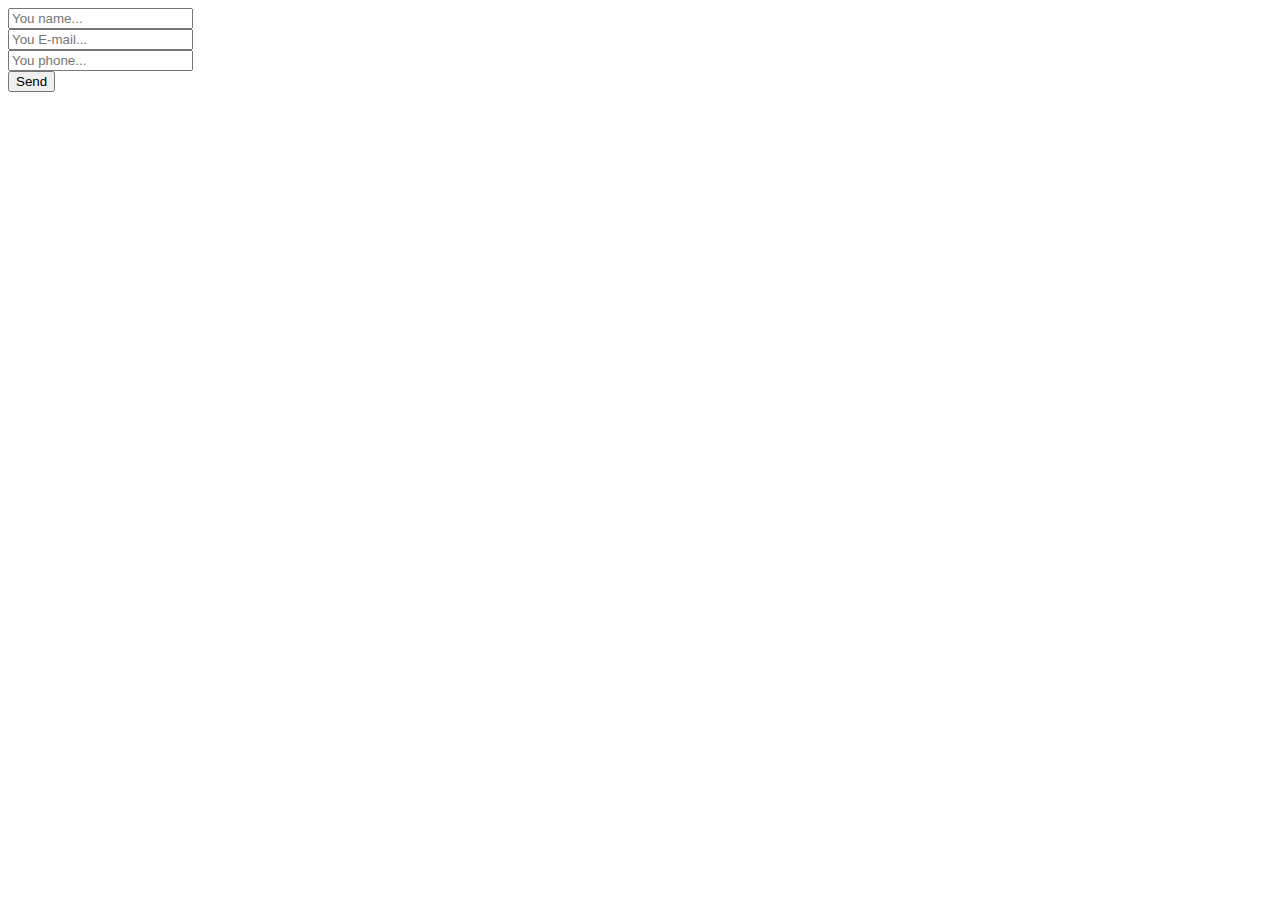
<file: uniMail-master/script/index.html>
<!DOCTYPE html>
<html lang="en">
<head>
	<meta charset="UTF-8">
	<title>uniMail</title>
</head>
<body>

	<form>

		<!-- Hidden Required Fields -->
		<input type="hidden" name="project_name" value="Site Name">
		<input type="hidden" name="admin_email" value="admin@mail.com">
		<input type="hidden" name="form_subject" value="Form Subject">
		<!-- END Hidden Required Fields -->

		<input type="text" name="Name" placeholder="You name..." required><br>
		<input type="text" name="E-mail" placeholder="You E-mail..." required><br>
		<input type="text" name="Phone" placeholder="You phone..."><br>
		<button>Send</button>

	</form>
	
	<script src="https://code.jquery.com/jquery-1.11.3.min.js"></script>
	<script src="script.js"></script>

</body>
</html>
</file>
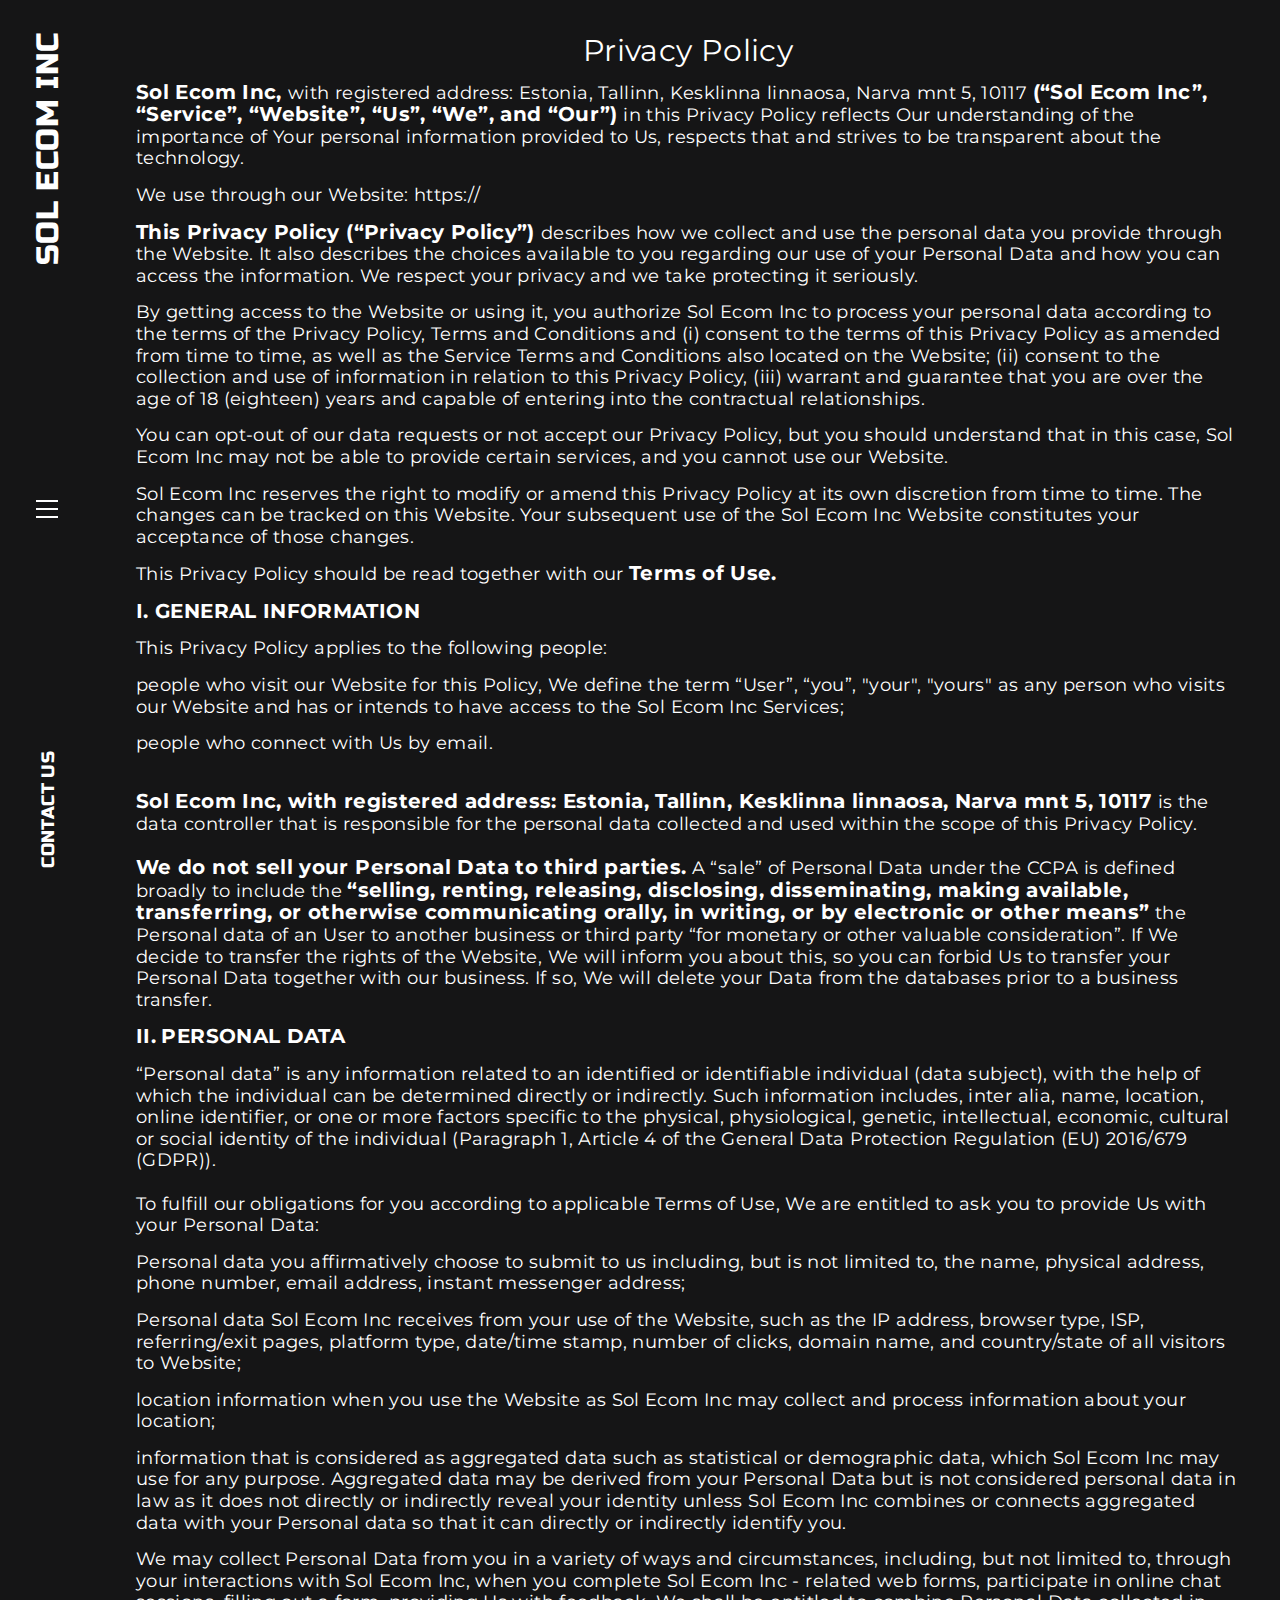
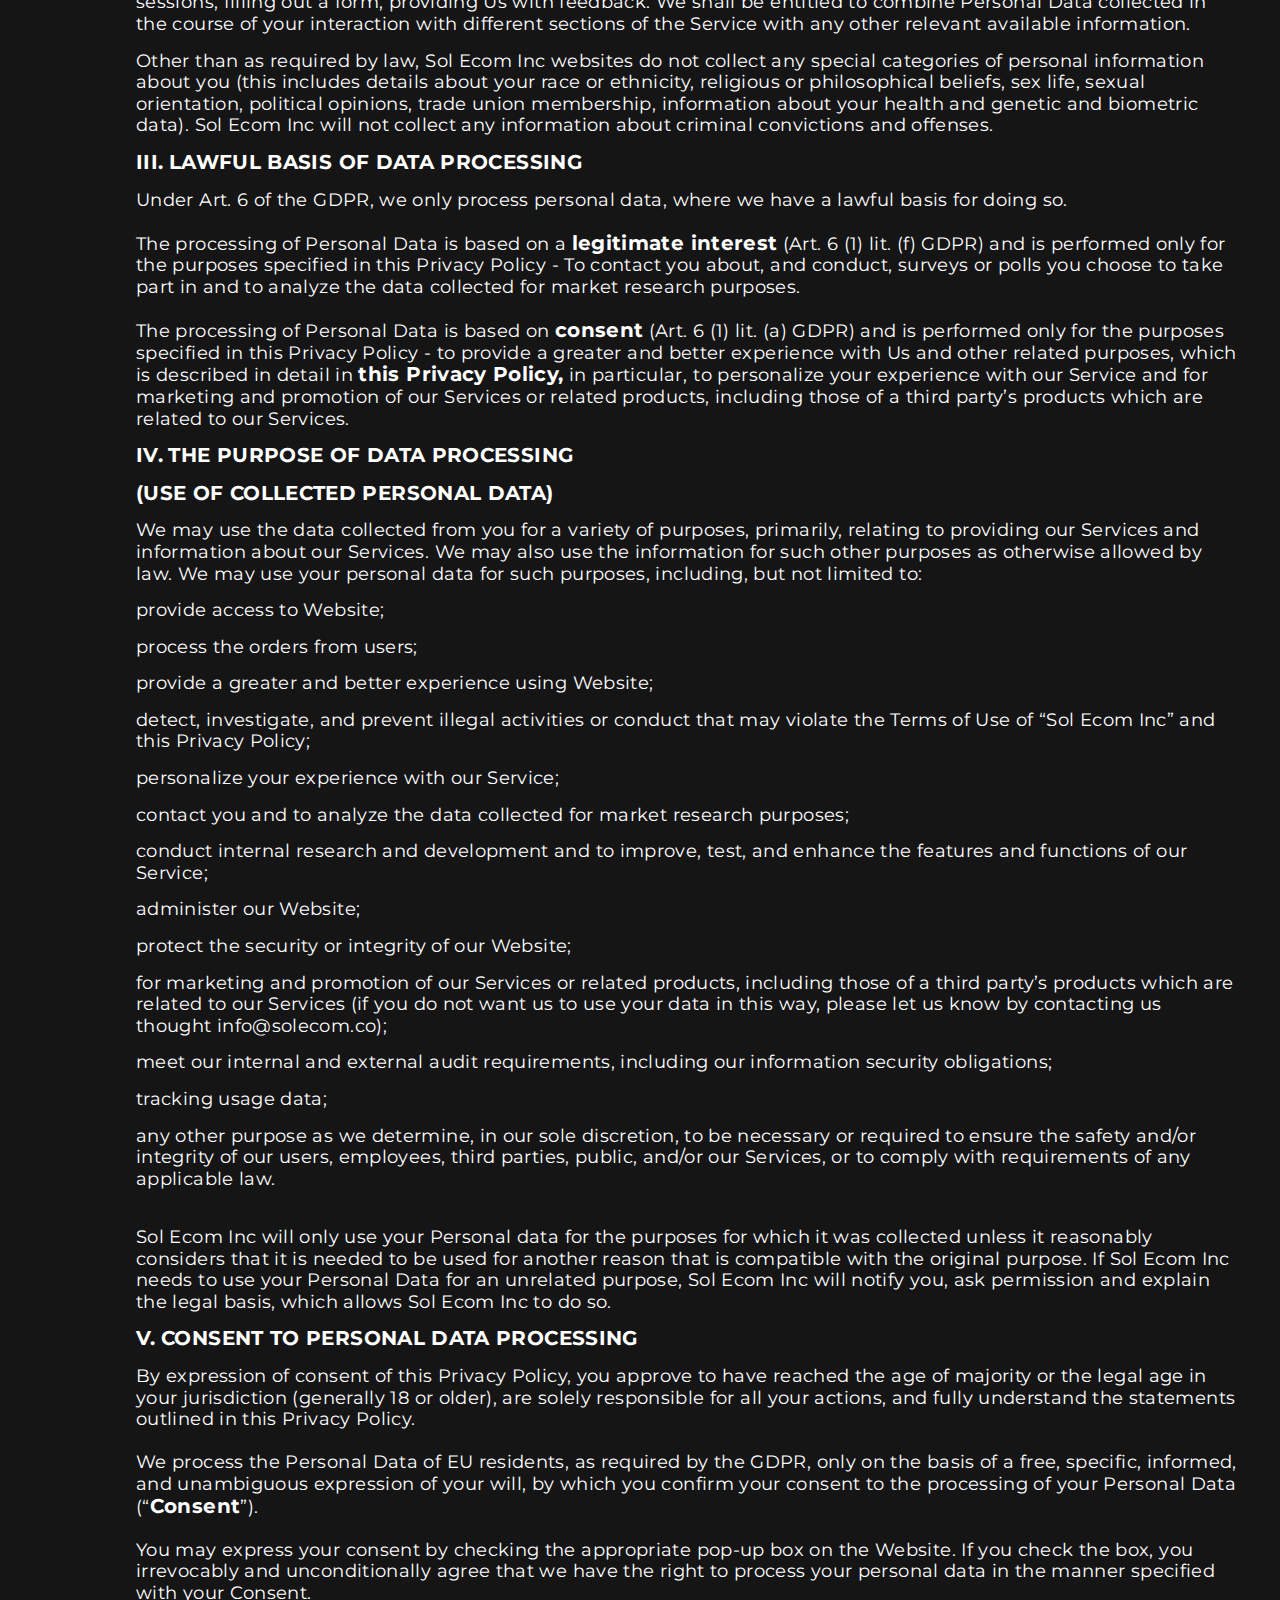
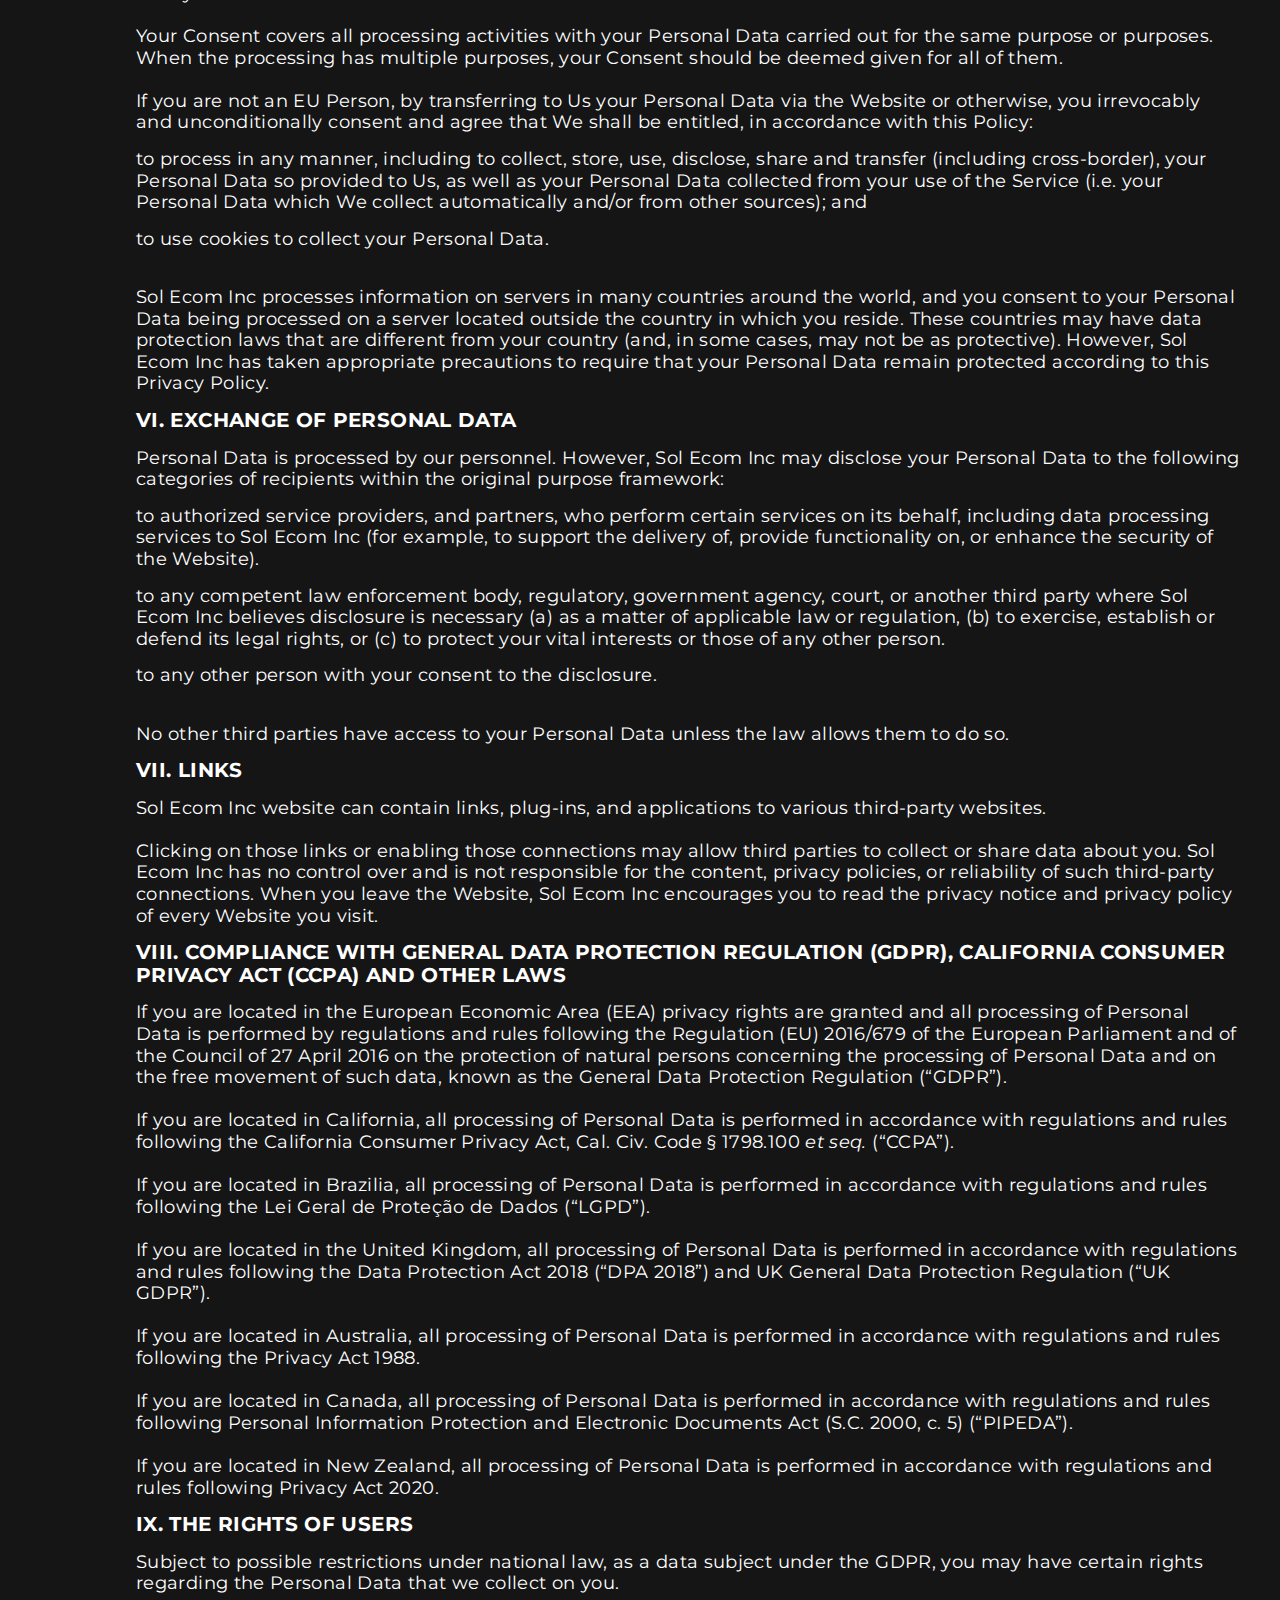
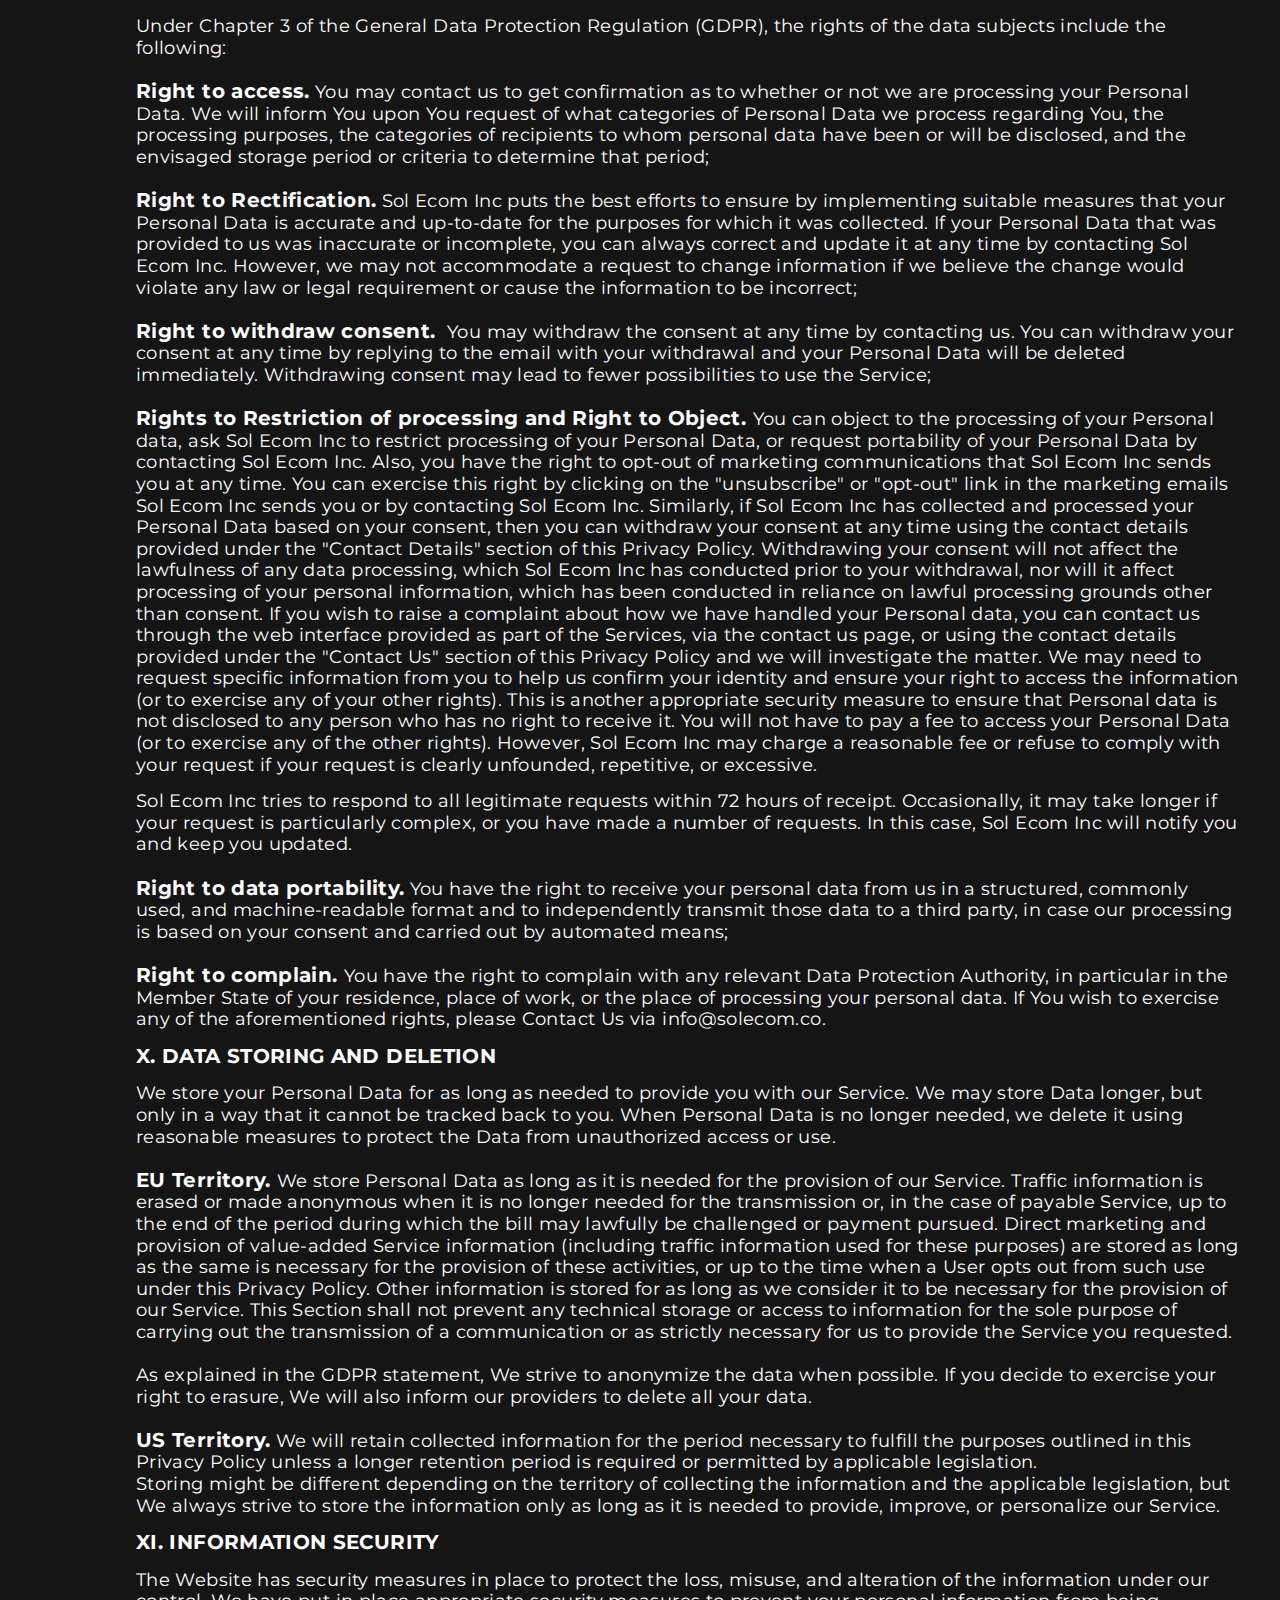
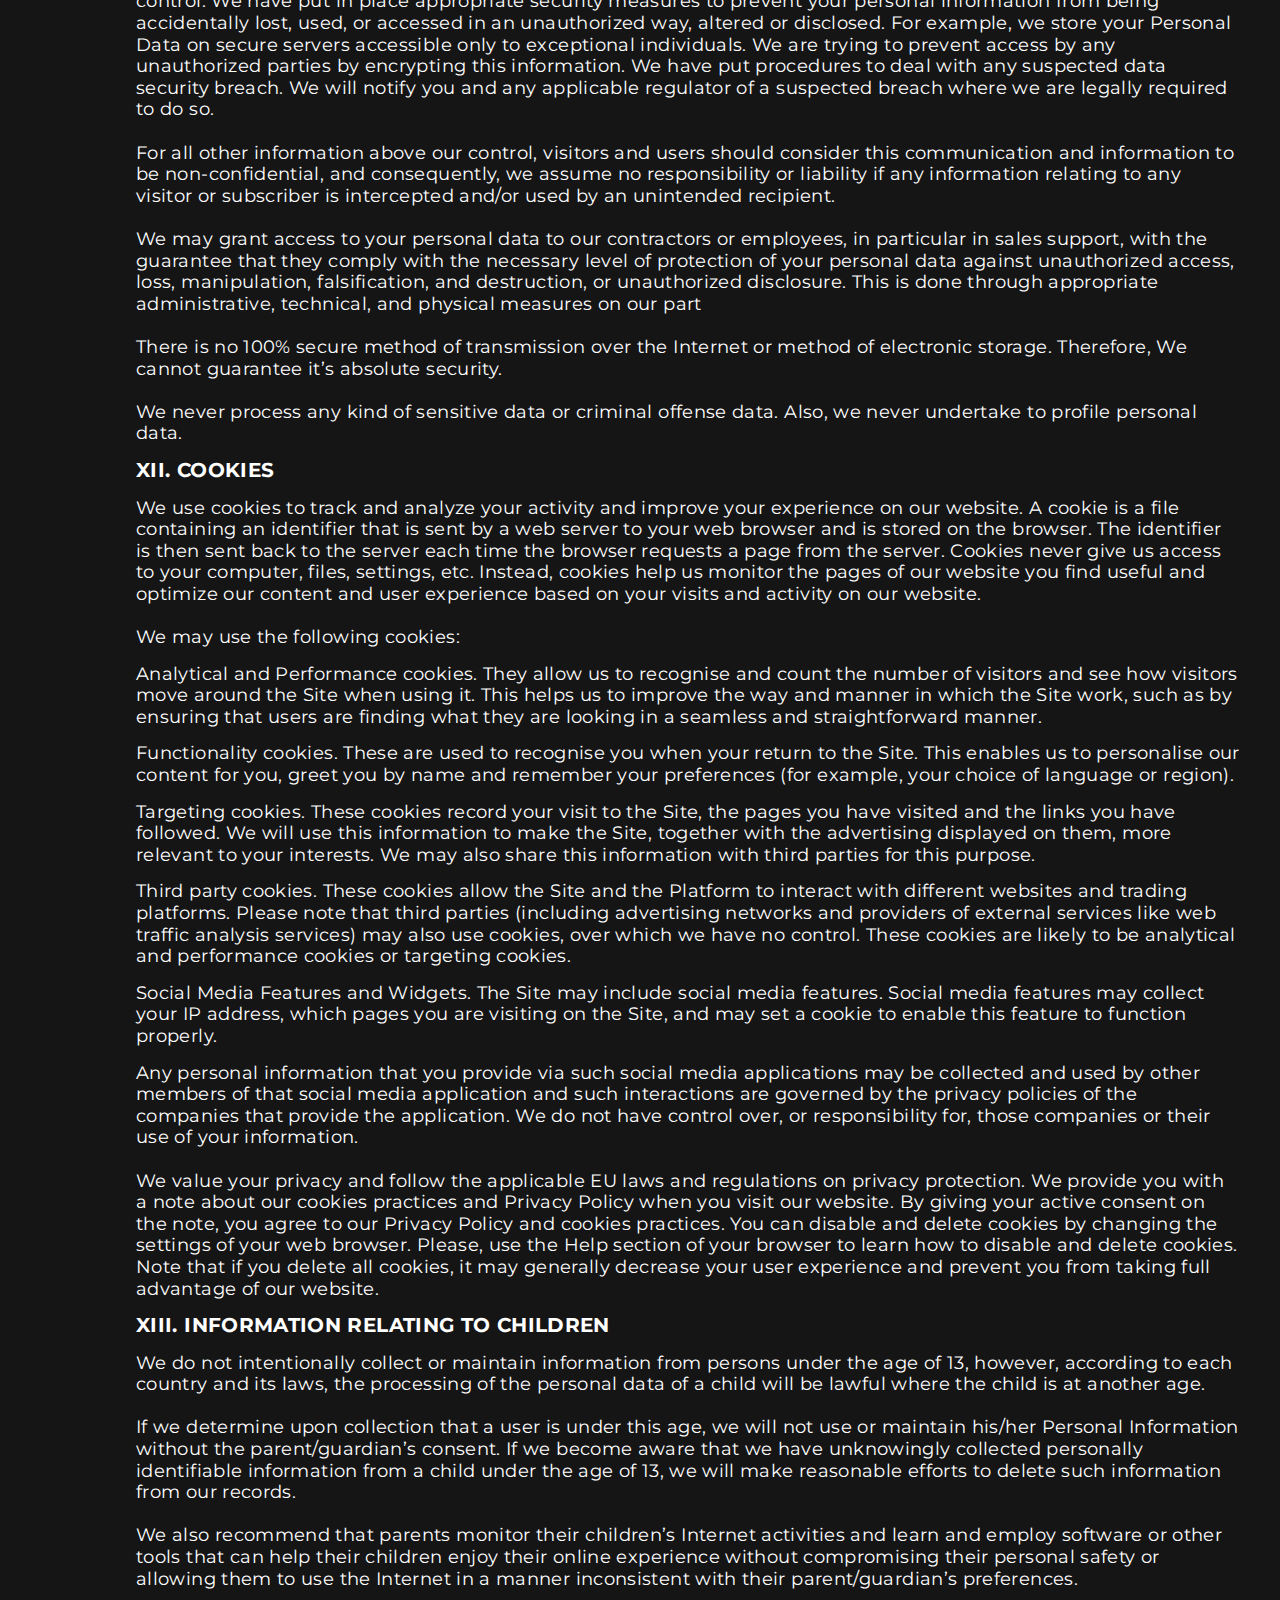
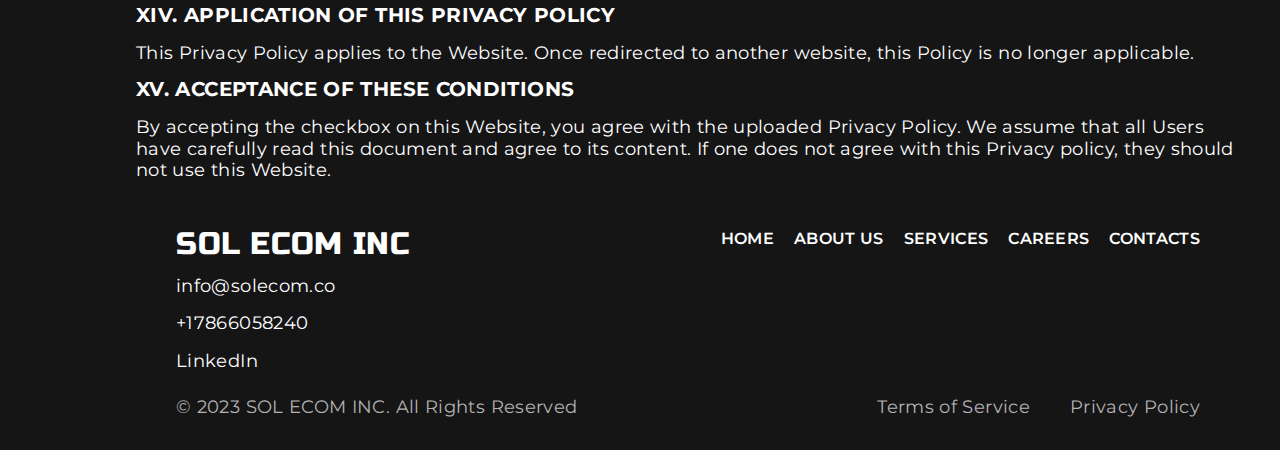
<file: privacy-policy.html>
<!DOCTYPE html>
<html lang="en">
  <head>
    <meta charset="UTF-8" />
    <meta http-equiv="X-UA-Compatible" content="IE=edge" />
    <meta name="viewport" content="width=device-width, initial-scale=1.0" />
    <link rel="preconnect" href="https://fonts.googleapis.com" />
    <link rel="preconnect" href="https://fonts.gstatic.com" crossorigin />
    <link
      rel="shortcut icon"
      href="img/icons/favicon.svg"
      type="image/x-icon" />
    <link
      href="https://fonts.googleapis.com/css2?family=Montserrat:wght@400;600;700&family=Russo+One&display=swap"
      rel="stylesheet" />
    <link rel="stylesheet" href="https://unpkg.com/aos@next/dist/aos.css" />
    <link rel="stylesheet" href="styles/fullpage.min.css" />
    <link rel="stylesheet" href="styles/style.css" />
    <title>SOL ECOM INC</title>
    <meta property="og:url" content="https://solecom.co/" />
    <meta property="og:type" content="website" />
    <meta
      property="og:title"
      content="SOL ECOM INC - ACCELERATING  GROWTH AT THE NEW INTERSECTION OF MEDIA" />
    <meta
      property="og:description"
      content="By accelerating the possibilities created when performance and brand building intersect, we maximise growth today whilst transforming tomorrow." />
    <meta property="og:image" content="https://solecom.co/img/icons/ogg.png" />
  </head>
  <body>
    <header class="header" id="header">
      <div class="header__content">
        <div class="header__logo">
          <a href="/" class="logo">SOL ECOM INC</a>
        </div>
        <button class="header__burger-btn" aria-label="burger-button">
          <span></span>
        </button>
        <div class="header__contact-us d-l">
          <a href="/contact-us">CONTACT US</a>
        </div>
      </div>
      <div class="header__burger-body">
        <div class="header__burger-body__content">
          <nav class="header__burger-body_list-wrapper">
            <ul class="header__burger-body_list">
              <li>
                <a href="/" class="header__burger-body_link h4-bold">HOME</a>
              </li>
              <li>
                <a href="/about-us" class="header__burger-body_link h4-bold"
                  >ABOUT US</a
                >
              </li>
              <li class="header__burger-body_li header__burger-body_li_arrow">
                <a href="/services" class="header__burger-body_link h4-bold"
                  >SERVICES</a
                >
                <div class="header__burger-body_arrow">
                  <svg
                    width="22"
                    height="12"
                    viewBox="0 0 22 12"
                    fill="none"
                    xmlns="http://www.w3.org/2000/svg"></svg>
                </div>
                <div class="header__burger-body_sub-list">
                  <div class="sub-list__content">
                    <div class="sub-list__body">
                      <nav>
                        <ul>
                          <li>
                            <a
                              href="/paid-media"
                              class="h4-semiBold-l h4-semiBold-s mb-24">
                              PAID MEDIA
                            </a>

                            <div class="sub-list__anchors">
                              <ul>
                                <li>
                                  <a
                                    href="/paid-media#paid-search"
                                    class="body">
                                    Paid Search
                                  </a>
                                </li>
                                <li>
                                  <a
                                    href="/paid-media#paid-social"
                                    class="body">
                                    Paid Social
                                  </a>
                                </li>
                                <li>
                                  <a
                                    href="/paid-media#performance-creative"
                                    class="body">
                                    Performance Creative
                                  </a>
                                </li>
                                <li>
                                  <a
                                    href="/paid-media#programmatic"
                                    class="body">
                                    Programmatic
                                  </a>
                                </li>
                              </ul>
                            </div>
                          </li>
                          <li>
                            <a
                              href="/earned-and-owned-media"
                              class="h4-semiBold-l h4-semiBold-s mb-24">
                              EARNED & OWNED MEDIA
                            </a>

                            <div class="sub-list__anchors">
                              <ul>
                                <li>
                                  <a
                                    href="/earned-and-owned-media#seo"
                                    class="body">
                                    SEO
                                  </a>
                                </li>
                                <li>
                                  <a
                                    href="/earned-and-owned-media#content-marketing"
                                    class="body">
                                    Content Marketing
                                  </a>
                                </li>
                                <li>
                                  <a
                                    href="/earned-and-owned-media#influencer-marketing"
                                    class="body">
                                    Influencer Marketing
                                  </a>
                                </li>
                                <li>
                                  <a
                                    href="/earned-and-owned-media#digital-experience"
                                    class="body">
                                    Digital Experience
                                  </a>
                                </li>
                                <li>
                                  <a
                                    href="/earned-and-owned-media#email-marketing"
                                    class="body">
                                    Email Marketing
                                  </a>
                                </li>
                              </ul>
                            </div>
                          </li>
                          <li>
                            <a
                              href="/digital-intelligence"
                              class="h4-semiBold-l h4-semiBold-s mb-24">
                              DIGITAL INTELLIGENCE
                            </a>

                            <div class="sub-list__anchors">
                              <ul>
                                <li>
                                  <a
                                    href="/digital-intelligence#reporting"
                                    class="body">
                                    Reporting & Data Visualization
                                  </a>
                                </li>
                                <li>
                                  <a
                                    href="/digital-intelligence#coversion-rate-optimization"
                                    class="body">
                                    Conversion Rate Optimization
                                  </a>
                                </li>
                                <li>
                                  <a
                                    href="/digital-intelligence#strategy"
                                    class="body">
                                    Strategy & Planning
                                  </a>
                                </li>
                              </ul>
                            </div>
                          </li>
                        </ul>
                      </nav>
                    </div>
                  </div>
                </div>
              </li>
              <li>
                <a href="/careers" class="header__burger-body_link h4-bold"
                  >CAREERS</a
                >
              </li>
              <li>
                <a href="/contact-us" class="header__burger-body_link h4-bold"
                  >CONTACTS</a
                >
              </li>
            </ul>
          </nav>
        </div>
      </div>
    </header>
    <main>
      <div class="terms-content">
        <div class="terms-container">
          <div class="terms-body">
            <div>
              <h2 class="terms__title">Privacy Policy</h2>
              <p>
                <strong>Sol Ecom Inc,&nbsp;</strong>with registered address:
                Estonia, Tallinn, Kesklinna linnaosa, Narva mnt 5,
                10117&nbsp;<strong
                  >(“Sol Ecom Inc”, “Service”, “Website”, “Us”, “We”, and
                  “Our”)</strong
                >&nbsp;in this Privacy Policy reflects Our understanding of the
                importance of Your personal information provided to Us, respects
                that and strives to be transparent about the technology.
              </p>
              <p>We use through our Website: <a href="https://">https://</a></p>
              <p>
                <strong>This Privacy Policy (“Privacy Policy”)&nbsp;</strong
                >describes how we collect and use the personal data you provide
                through the Website. It also describes the choices available to
                you regarding our use of your Personal Data and how you can
                access the information. We respect your privacy and we take
                protecting it seriously.
              </p>
              <p>
                By getting access to the Website or using it, you authorize Sol
                Ecom Inc to process your personal data according to the terms of
                the Privacy Policy, Terms and Conditions and (i) consent to the
                terms of this Privacy Policy as amended from time to time, as
                well as the Service Terms and Conditions also located on the
                Website; (ii) consent to the collection and use of information
                in relation to this Privacy Policy, (iii) warrant and guarantee
                that you are over the age of 18 (eighteen) years and capable of
                entering into the contractual relationships.
              </p>
              <p>
                You can opt-out of our data requests or not accept our Privacy
                Policy, but you should understand that in this case, Sol Ecom
                Inc may not be able to provide certain services, and you cannot
                use our Website.
              </p>
              <p>
                Sol Ecom Inc reserves the right to modify or amend this Privacy
                Policy at its own discretion from time to time. The changes can
                be tracked on this Website. Your subsequent use of the Sol Ecom
                Inc Website constitutes your acceptance of those changes.
              </p>
              <p>
                This Privacy Policy should be read together with
                our&nbsp;<strong>Terms of Use.</strong>
              </p>
              <p>
                <strong>І. GENERAL INFORMATION</strong>
              </p>
              <p>This Privacy Policy applies to the following people:</p>
              <ul>
                <li>
                  <p>
                    people who visit our Website for this Policy, We define the
                    term “User”, “you”, "your", "yours" as any person who visits
                    our Website and has or intends to have access to the Sol
                    Ecom Inc Services;
                  </p>
                </li>
                <li>
                  <p>people who connect with Us by email.</p>
                </li>
              </ul>
              <p>
                <br /><strong
                  >Sol Ecom Inc, with registered address: Estonia, Tallinn,
                  Kesklinna linnaosa, Narva mnt 5, 10117&nbsp;</strong
                >is the data controller that is responsible for the personal
                data collected and used within the scope of this Privacy
                Policy.<br /><br /><strong
                  >We do not sell your Personal Data to third parties.</strong
                >&nbsp;A “sale” of Personal Data under the&nbsp;<a
                  href="https://oag.ca.gov/privacy/ccpa"
                  >CCPA</a
                >&nbsp;is defined broadly to include the&nbsp;<strong
                  >“selling, renting, releasing, disclosing, disseminating,
                  making available, transferring, or otherwise communicating
                  orally, in writing, or by electronic or other means”</strong
                >&nbsp;the Personal data of an User to another business or third
                party “for monetary or other valuable consideration”. If We
                decide to transfer the rights of the Website, We will inform you
                about this, so you can forbid Us to transfer your Personal Data
                together with our business. If so, We will delete your Data from
                the databases prior to a business transfer.
              </p>
              <p>
                <strong>II.</strong>&nbsp;<strong>PERSONAL DATA&nbsp;</strong>
              </p>
              <p>
                “Personal data” is any information related to an identified or
                identifiable individual (data subject), with the help of which
                the individual can be determined directly or indirectly. Such
                information includes, inter alia, name, location, online
                identifier, or one or more factors specific to the physical,
                physiological, genetic, intellectual, economic, cultural or
                social identity of the individual (Paragraph 1, Article 4 of the
                General Data Protection Regulation (EU) 2016/679 (GDPR)).<br /><br />To
                fulfill our obligations for you according to applicable Terms of
                Use, We are entitled to ask you to provide Us with your Personal
                Data:
              </p>
              <ul>
                <li>
                  <p>
                    Personal data you affirmatively choose to submit to us
                    including, but is not limited to, the name, physical
                    address, phone number, email address, instant messenger
                    address;
                  </p>
                </li>
                <li>
                  <p>
                    Personal data Sol Ecom Inc receives from your use of the
                    Website, such as the IP address, browser type, ISP,
                    referring/exit pages, platform type, date/time stamp, number
                    of clicks, domain name, and country/state of all visitors to
                    Website;
                  </p>
                </li>
                <li>
                  <p>
                    location information when you use the Website as Sol Ecom
                    Inc may collect and process information about your location;
                  </p>
                </li>
                <li>
                  <p>
                    information that is considered as aggregated data such as
                    statistical or demographic data, which Sol Ecom Inc may use
                    for any purpose. Aggregated data may be derived from your
                    Personal Data but is not considered personal data in law as
                    it does not directly or indirectly reveal your identity
                    unless Sol Ecom Inc combines or connects aggregated data
                    with your Personal data so that it can directly or
                    indirectly identify you.
                  </p>
                </li>
              </ul>
              <p>
                We may collect Personal Data from you in a variety of ways and
                circumstances, including, but not limited to, through your
                interactions with Sol Ecom Inc, when you complete Sol Ecom Inc -
                related web forms, participate in online chat sessions, filling
                out a form, providing Us with feedback. We shall be entitled to
                combine Personal Data collected in the course of your
                interaction with different sections of the Service with any
                other relevant available information.
              </p>
              <p>
                Other than as required by law, Sol Ecom Inc websites do not
                collect any special categories of personal information about you
                (this includes details about your race or ethnicity, religious
                or philosophical beliefs, sex life, sexual orientation,
                political opinions, trade union membership, information about
                your health and genetic and biometric data). Sol Ecom Inc will
                not collect any information about criminal convictions and
                offenses.
              </p>
              <p>
                <strong>III.</strong>&nbsp;<strong
                  >LAWFUL BASIS OF DATA PROCESSING</strong
                >
              </p>
              <p>
                Under Art. 6 of the GDPR, we only process personal data, where
                we have a lawful basis for doing so.<br /><br />The processing
                of Personal Data is based on a&nbsp;<strong
                  >legitimate interest</strong
                >&nbsp;(Art. 6 (1) lit. (f) GDPR) and is performed only for the
                purposes specified in this Privacy Policy - To contact you
                about, and conduct, surveys or polls you choose to take part in
                and to analyze the data collected for market research
                purposes.<br /><br />The processing of Personal Data is based
                on&nbsp;<strong>consent</strong>&nbsp;(Art. 6 (1) lit. (a) GDPR)
                and is performed only for the purposes specified in this Privacy
                Policy - to provide a greater and better experience with Us and
                other related purposes, which is described in detail
                in&nbsp;<strong>this Privacy Policy,</strong>&nbsp;in
                particular,<strong>&nbsp;</strong>to personalize your experience
                with our Service and for marketing and promotion of our Services
                or related products, including those of a third party’s products
                which are related to our Services.
              </p>
              <p>
                <strong>IV.</strong>&nbsp;<strong
                  >THE PURPOSE OF DATA PROCESSING</strong
                >
              </p>
              <p>
                <strong>(USE OF COLLECTED PERSONAL DATA)</strong>
              </p>
              <p>
                We may use the data collected from you for a variety of
                purposes, primarily, relating to providing our Services and
                information about our Services. We may also use the information
                for such other purposes as otherwise allowed by law. We may use
                your personal data for such purposes, including, but not limited
                to:
              </p>
              <ul>
                <li>
                  <p>provide access to Website;</p>
                </li>
                <li>
                  <p>process the orders from users;</p>
                </li>
                <li>
                  <p>provide a greater and better experience using Website;</p>
                </li>
                <li>
                  <p>
                    detect, investigate, and prevent illegal activities or
                    conduct that may violate the Terms of Use of “Sol Ecom Inc”
                    and this Privacy Policy;
                  </p>
                </li>
                <li>
                  <p>personalize your experience with our Service;</p>
                </li>
                <li>
                  <p>
                    contact you and to analyze the data collected for market
                    research purposes;
                  </p>
                </li>
                <li>
                  <p>
                    conduct internal research and development and to improve,
                    test, and enhance the features and functions of our Service;
                  </p>
                </li>
                <li>
                  <p>administer our Website;</p>
                </li>
                <li>
                  <p>protect the security or integrity of our Website;</p>
                </li>
                <li>
                  <p>
                    for marketing and promotion of our Services or related
                    products, including those of a third party’s products which
                    are related to our Services (if you do not want us to use
                    your data in this way, please let us know by contacting us
                    thought
                    <a href="mailto:info@solecom.co">info@solecom.co</a>);
                  </p>
                </li>
                <li>
                  <p>
                    meet our internal and external audit requirements, including
                    our information security obligations;
                  </p>
                </li>
                <li>
                  <p>tracking usage data;</p>
                </li>
                <li>
                  <p>
                    any other purpose as we determine, in our sole discretion,
                    to be necessary or required to ensure the safety and/or
                    integrity of our users, employees, third parties, public,
                    and/or our Services, or to comply with requirements of any
                    applicable law.
                  </p>
                </li>
              </ul>
              <p>
                <br />Sol Ecom Inc will only use your Personal data for the
                purposes for which it was collected unless it reasonably
                considers that it is needed to be used for another reason that
                is compatible with the original purpose. If Sol Ecom Inc needs
                to use your Personal Data for an unrelated purpose, Sol Ecom Inc
                will notify you, ask permission and explain the legal basis,
                which allows Sol Ecom Inc to do so.
              </p>
              <p>
                <strong>V.</strong>&nbsp;<strong
                  >CONSENT TO PERSONAL DATA PROCESSING</strong
                >
              </p>
              <p>
                By expression of consent of this Privacy Policy, you approve to
                have reached the age of majority or the legal age in your
                jurisdiction (generally 18 or older), are solely responsible for
                all your actions, and fully understand the statements outlined
                in this Privacy Policy.<br /><br />We process the Personal Data
                of EU residents, as required by the GDPR, only on the basis of a
                free, specific, informed, and unambiguous expression of your
                will, by which you confirm your consent to the processing of
                your Personal Data (“<strong>Consent</strong>”).<br /><br />You
                may express your consent by checking the appropriate pop-up box
                on the Website. If you check the box, you irrevocably and
                unconditionally agree that we have the right to process your
                personal data in the manner specified with your Consent.<br /><br />Your
                Consent covers all processing activities with your Personal Data
                carried out for the same purpose or purposes. When the
                processing has multiple purposes, your Consent should be deemed
                given for all of them.<br /><br />If you are not an EU Person,
                by transferring to Us your Personal Data via the Website or
                otherwise, you irrevocably and unconditionally consent and agree
                that We shall be entitled, in accordance with this Policy:
              </p>
              <ul>
                <li>
                  <p>
                    to process in any manner, including to collect, store, use,
                    disclose, share and transfer (including cross-border), your
                    Personal Data so provided to Us, as well as your Personal
                    Data collected from your use of the Service (i.e. your
                    Personal Data which We collect automatically and/or from
                    other sources); and
                  </p>
                </li>
                <li>
                  <p>to use cookies to collect your Personal Data.</p>
                </li>
              </ul>
              <p>
                <br />Sol Ecom Inc processes information on servers in many
                countries around the world, and you consent to your Personal
                Data being processed on a server located outside the country in
                which you reside. These countries may have data protection laws
                that are different from your country (and, in some cases, may
                not be as protective). However, Sol Ecom Inc has taken
                appropriate precautions to require that your Personal Data
                remain protected according to this Privacy Policy.
              </p>
              <p>
                <strong>VI. EXCHANGE OF PERSONAL DATA</strong>
              </p>
              <p>
                Personal Data is processed by our personnel. However, Sol Ecom
                Inc may disclose your Personal Data to the following categories
                of recipients within the original purpose framework:
              </p>
              <ul>
                <li>
                  <p>
                    to authorized service providers, and partners, who perform
                    certain services on its behalf, including data processing
                    services to Sol Ecom Inc (for example, to support the
                    delivery of, provide functionality on, or enhance the
                    security of the Website).
                  </p>
                </li>
                <li>
                  <p>
                    to any competent law enforcement body, regulatory,
                    government agency, court, or another third party where Sol
                    Ecom Inc believes disclosure is necessary (a) as a matter of
                    applicable law or regulation, (b) to exercise, establish or
                    defend its legal rights, or (c) to protect your vital
                    interests or those of any other person.
                  </p>
                </li>
                <li>
                  <p>
                    to any other person with your consent to the disclosure.
                  </p>
                </li>
              </ul>
              <p>
                <br />No other third parties have access to your Personal Data
                unless the law allows them to do so.
              </p>
              <p>
                <strong>VII. LINKS</strong>
              </p>
              <p>
                Sol Ecom Inc website can contain links, plug-ins, and
                applications to various third-party websites.<br /><br />Clicking
                on those links or enabling those connections may allow third
                parties to collect or share data about you. Sol Ecom Inc has no
                control over and is not responsible for the content, privacy
                policies, or reliability of such third-party connections. When
                you leave the Website, Sol Ecom Inc encourages you to read the
                privacy notice and privacy policy of every Website you visit.
              </p>
              <p>
                <strong
                  >VIII. COMPLIANCE WITH GENERAL DATA PROTECTION REGULATION
                  (GDPR), CALIFORNIA CONSUMER PRIVACY ACT (CCPA) AND OTHER
                  LAWS</strong
                >
              </p>
              <p>
                If you are located in the European Economic Area (EEA) privacy
                rights are granted and all processing of Personal Data is
                performed by regulations and rules following the&nbsp;<a
                  href="http://eur-lex.europa.eu/legal-content/EN/TXT/?uri=uriserv:OJ.L_.2016.119.01.0001.01.ENG"
                  >Regulation (EU) 2016/679 of the European Parliament and of
                  the Council of 27 April 2016 on the protection of natural
                  persons concerning the processing of Personal Data and on the
                  free movement of such data, known as the General Data
                  Protection Regulation&nbsp;</a
                >(“GDPR”).<br /><br />If you are located in California, all
                processing of Personal Data is performed in accordance with
                regulations and rules following the&nbsp;<a
                  href="http://leginfo.legislature.ca.gov/faces/codes_displayText.xhtml?lawCode=CIV&amp;division=3.&amp;title=1.81.5.&amp;part=4.&amp;chapter=&amp;article="
                  >California Consumer Privacy Act</a
                >, Cal. Civ. Code § 1798.100&nbsp;<em>et seq.</em
                >&nbsp;(“CCPA”).<br /><br />If you are located in Brazilia, all
                processing of Personal Data is performed in accordance with
                regulations and rules following the&nbsp;<a
                  href="https://iapp.org/media/pdf/resource_center/Brazilian_General_Data_Protection_Law.pdf"
                  >Lei Geral de Proteção de Dados</a
                >&nbsp;(“LGPD”).<br /><br />If you are located in the United
                Kingdom, all processing of Personal Data is performed in
                accordance with regulations and rules following&nbsp;<a
                  href="https://www.legislation.gov.uk/ukpga/2018/12/contents/enacted"
                  >the Data Protection Act 2018</a
                >&nbsp;(“DPA 2018”) and UK General Data Protection Regulation
                (“UK GDPR”).<br /><br />If you are located in Australia, all
                processing of Personal Data is performed in accordance with
                regulations and rules following&nbsp;<a
                  href="https://www.legislation.gov.au/Details/C2021C00452"
                  >the Privacy Act 1988</a
                >.<br /><br />If you are located in Canada, all processing of
                Personal Data is performed in accordance with regulations and
                rules following&nbsp;<a
                  href="https://laws-lois.justice.gc.ca/eng/acts/P-8.6/index.html"
                  >Personal Information Protection and Electronic Documents Act
                  (S.C. 2000, c. 5)</a
                >&nbsp;(“PIPEDA”).<br /><br />If you are located in New Zealand,
                all processing of Personal Data is performed in accordance with
                regulations and rules following&nbsp;<a
                  href="https://www.legislation.govt.nz/act/public/2020/0031/latest/LMS23223.html?search=ts_act%40bill%40regulation%40deemedreg_privacy_resel_25_a&amp;p=1#LMS23417"
                  >Privacy Act 2020</a
                >.
              </p>
              <p>
                <strong>IX. THE RIGHTS OF USERS</strong>
              </p>
              <p>
                Subject to possible restrictions under national law, as a data
                subject under the GDPR, you may have certain rights regarding
                the Personal Data that we collect on you.<br /><br />Under
                Chapter 3 of the General Data Protection Regulation (GDPR), the
                rights of the data subjects include the following:<br /><br /><strong
                  >Right to access.</strong
                >&nbsp;You may contact us to get confirmation as to whether or
                not we are processing your Personal Data. We will inform You
                upon You request of what categories of Personal Data we process
                regarding You, the processing purposes, the categories of
                recipients to whom personal data have been or will be disclosed,
                and the envisaged storage period or criteria to determine that
                period;<br /><br /><strong>Right to Rectification.</strong
                >&nbsp;Sol Ecom Inc puts the best efforts to ensure by
                implementing suitable measures that your Personal Data is
                accurate and up-to-date for the purposes for which it was
                collected. If your Personal Data that was provided to us was
                inaccurate or incomplete, you can always correct and update it
                at any time by contacting Sol Ecom Inc. However, we may not
                accommodate a request to change information if we believe the
                change would violate any law or legal requirement or cause the
                information to be incorrect;<br /><br />
                <strong>Right to withdraw consent. </strong>&nbsp;You may
                withdraw the consent at any time by contacting us. You can
                withdraw your consent at any time by replying to the email with
                your withdrawal and your Personal Data will be deleted
                immediately. Withdrawing consent may lead to fewer possibilities
                to use the Service;<br />
                <br />
                <strong
                  >Rights to Restriction of processing and Right to Object. </strong
                >You can object to the processing of your Personal data, ask Sol
                Ecom Inc to restrict processing of your Personal Data, or
                request portability of your Personal Data by contacting Sol Ecom
                Inc. Also, you have the right to opt-out of marketing
                communications that Sol Ecom Inc sends you at any time. You can
                exercise this right by clicking on the "unsubscribe" or
                "opt-out" link in the marketing emails Sol Ecom Inc sends you or
                by contacting Sol Ecom Inc. Similarly, if Sol Ecom Inc has
                collected and processed your Personal Data based on your
                consent, then you can withdraw your consent at any time using
                the contact details provided under the "Contact Details" section
                of this Privacy Policy. Withdrawing your consent will not affect
                the lawfulness of any data processing, which Sol Ecom Inc has
                conducted prior to your withdrawal, nor will it affect
                processing of your personal information, which has been
                conducted in reliance on lawful processing grounds other than
                consent. If you wish to raise a complaint about how we have
                handled your Personal data, you can contact us through the web
                interface provided as part of the Services, via the contact us
                page, or using the contact details provided under the "Contact
                Us" section of this Privacy Policy and we will investigate the
                matter. We may need to request specific information from you to
                help us confirm your identity and ensure your right to access
                the information (or to exercise any of your other rights). This
                is another appropriate security measure to ensure that Personal
                data is not disclosed to any person who has no right to receive
                it. You will not have to pay a fee to access your Personal Data
                (or to exercise any of the other rights). However, Sol Ecom Inc
                may charge a reasonable fee or refuse to comply with your
                request if your request is clearly unfounded, repetitive, or
                excessive.
              </p>
              <p>
                Sol Ecom Inc tries to respond to all legitimate requests within
                72 hours of receipt. Occasionally, it may take longer if your
                request is particularly complex, or you have made a number of
                requests. In this case, Sol Ecom Inc will notify you and keep
                you updated.<br /><br /><strong
                  >Right to data portability.</strong
                >&nbsp;You have the right to receive your personal data from us
                in a structured, commonly used, and machine-readable format and
                to independently transmit those data to a third party, in case
                our processing is based on your consent and carried out by
                automated means;<br /><br /><strong
                  >Right to complain.&nbsp;</strong
                >You have the right to complain with any relevant Data
                Protection Authority, in particular in the Member State of your
                residence, place of work, or the place of processing your
                personal data. If You wish to exercise any of the aforementioned
                rights, please Contact Us via&nbsp;<a
                  href="mailto:info@solecom.co"
                  >info@solecom.co</a
                >.
              </p>
              <p>
                <strong>X. DATA STORING AND DELETION&nbsp;</strong>
              </p>
              <p>
                We store your Personal Data for as long as needed to provide you
                with our Service. We may store Data longer, but only in a way
                that it cannot be tracked back to you. When Personal Data is no
                longer needed, we delete it using reasonable measures to protect
                the Data from unauthorized access or use.<br /><br /><strong
                  >EU Territory.&nbsp;</strong
                >We store Personal Data as long as it is needed for the
                provision of our Service. Traffic information is erased or made
                anonymous when it is no longer needed for the transmission or,
                in the case of payable Service, up to the end of the period
                during which the bill may lawfully be challenged or payment
                pursued. Direct marketing and provision of value-added Service
                information (including traffic information used for these
                purposes) are stored as long as the same is necessary for the
                provision of these activities, or up to the time when a User
                opts out from such use under this Privacy Policy. Other
                information is stored for as long as we consider it to be
                necessary for the provision of our Service. This Section shall
                not prevent any technical storage or access to information for
                the sole purpose of carrying out the transmission of a
                communication or as strictly necessary for us to provide the
                Service you requested.<br /><br />As explained in the GDPR
                statement, We strive to anonymize the data when possible. If you
                decide to exercise your right to erasure, We will also inform
                our providers to delete all your data.<br /><br /><strong
                  >US Territory.</strong
                >&nbsp;We will retain collected information for the period
                necessary to fulfill the purposes outlined in this Privacy
                Policy unless a longer retention period is required or permitted
                by applicable legislation.<br />Storing might be different
                depending on the territory of collecting the information and the
                applicable legislation, but We always strive to store the
                information only as long as it is needed to provide, improve, or
                personalize our Service.
              </p>
              <p>
                <strong>XI. INFORMATION SECURITY</strong>
              </p>
              <p>
                The Website has security measures in place to protect the loss,
                misuse, and alteration of the information under our control. We
                have put in place appropriate security measures to prevent your
                personal information from being accidentally lost, used, or
                accessed in an unauthorized way, altered or disclosed. For
                example, we store your Personal Data on secure servers
                accessible only to exceptional individuals. We are trying to
                prevent access by any unauthorized parties by encrypting this
                information. We have put procedures to deal with any suspected
                data security breach. We will notify you and any applicable
                regulator of a suspected breach where we are legally required to
                do so.<br /><br />For all other information above our control,
                visitors and users should consider this communication and
                information to be non-confidential, and consequently, we assume
                no responsibility or liability if any information relating to
                any visitor or subscriber is intercepted and/or used by an
                unintended recipient.<br /><br />We may grant access to your
                personal data to our contractors or employees, in particular in
                sales support, with the guarantee that they comply with the
                necessary level of protection of your personal data against
                unauthorized access, loss, manipulation, falsification, and
                destruction, or unauthorized disclosure. This is done through
                appropriate administrative, technical, and physical measures on
                our part<br /><br />There is no 100% secure method of
                transmission over the Internet or method of electronic storage.
                Therefore, We cannot guarantee it’s absolute security.<br /><br />We
                never process any kind of sensitive data or criminal offense
                data. Also, we never undertake to profile personal data.
              </p>
              <p>
                <strong>XII. COOKIES</strong>
              </p>
              <p>
                We use cookies to track and analyze your activity and improve
                your experience on our website. A cookie is a file containing an
                identifier that is sent by a web server to your web browser and
                is stored on the browser. The identifier is then sent back to
                the server each time the browser requests a page from the
                server. Cookies never give us access to your computer, files,
                settings, etc. Instead, cookies help us monitor the pages of our
                website you find useful and optimize our content and user
                experience based on your visits and activity on our website.<br /><br />We
                may use the following cookies:
              </p>
              <ul>
                <li>
                  <p>
                    Analytical and Performance cookies. They allow us to
                    recognise and count the number of visitors and see how
                    visitors move around the Site when using it. This helps us
                    to improve the way and manner in which the Site work, such
                    as by ensuring that users are finding what they are looking
                    in a seamless and straightforward manner.
                  </p>
                </li>
                <li>
                  <p>
                    Functionality cookies. These are used to recognise you when
                    your return to the Site. This enables us to personalise our
                    content for you, greet you by name and remember your
                    preferences (for example, your choice of language or
                    region).
                  </p>
                </li>
                <li>
                  <p>
                    Targeting cookies. These cookies record your visit to the
                    Site, the pages you have visited and the links you have
                    followed. We will use this information to make the Site,
                    together with the advertising displayed on them, more
                    relevant to your interests. We may also share this
                    information with third parties for this purpose.
                  </p>
                </li>
                <li>
                  <p>
                    Third party cookies. These cookies allow the Site and the
                    Platform to interact with different websites and trading
                    platforms. Please note that third parties (including
                    advertising networks and providers of external services like
                    web traffic analysis services) may also use cookies, over
                    which we have no control. These cookies are likely to be
                    analytical and performance cookies or targeting cookies.
                  </p>
                </li>
                <li>
                  <p>
                    Social Media Features and Widgets. The Site may include
                    social media features. Social media features may collect
                    your IP address, which pages you are visiting on the Site,
                    and may set a cookie to enable this feature to function
                    properly.
                  </p>
                </li>
              </ul>
              <p>
                Any personal information that you provide via such social media
                applications may be collected and used by other members of that
                social media application and such interactions are governed by
                the privacy policies of the companies that provide the
                application. We do not have control over, or responsibility for,
                those companies or their use of your information.<br /><br />We
                value your privacy and follow the applicable EU laws and
                regulations on privacy protection. We provide you with a note
                about our cookies practices and Privacy Policy when you visit
                our website. By giving your active consent on the note, you
                agree to our Privacy Policy and cookies practices. You can
                disable and delete cookies by changing the settings of your web
                browser. Please, use the Help section of your browser to learn
                how to disable and delete cookies. Note that if you delete all
                cookies, it may generally decrease your user experience and
                prevent you from taking full advantage of our website.
              </p>
              <p>
                <strong>XIII. INFORMATION RELATING TO CHILDREN</strong>
              </p>
              <p>
                We do not intentionally collect or maintain information from
                persons under the age of 13, however, according to each country
                and its laws, the processing of the personal data of a child
                will be lawful where the child is at another age.<br /><br />If
                we determine upon collection that a user is under this age, we
                will not use or maintain his/her Personal Information without
                the parent/guardian’s consent. If we become aware that we have
                unknowingly collected personally identifiable information from a
                child under the age of 13, we will make reasonable efforts to
                delete such information from our records.<br /><br />We also
                recommend that parents monitor their children’s Internet
                activities and learn and employ software or other tools that can
                help their children enjoy their online experience without
                compromising their personal safety or allowing them to use the
                Internet in a manner inconsistent with their parent/guardian’s
                preferences.
              </p>
              <p>
                <strong>XIV. APPLICATION OF THIS PRIVACY POLICY</strong>
              </p>
              <p>
                This Privacy Policy applies to the Website. Once redirected to
                another website, this Policy is no longer applicable.
              </p>
              <p>
                <strong>XV. ACCEPTANCE OF THESE CONDITIONS</strong>
              </p>
              <p>
                By accepting the checkbox on this Website, you agree with the
                uploaded Privacy Policy. We assume that all Users have carefully
                read this document and agree to its content. If one does not
                agree with this Privacy policy, they should not use this
                Website.
              </p>
            </div>
          </div>
        </div>
      </div>
    </main>
    <footer class="section screen fp-auto-height footer">
      <div class="screen__content footer__content">
        <div class="footer__body">
          <div class="footer__contacts">
            <div class="footer_logo">
              <a href="/" class="logo">SOL ECOM INC</a>
            </div>
            <ul class="footer__contacts_list">
              <li>
                <a href="mailto:info@solecom.co" class="body"
                  >info@solecom.co</a
                >
              </li>
              <li>
                <a href="tel:+17866058240" class="body">+17866058240</a>
              </li>
              <li>
                <a href="#" class="body">LinkedIn</a>
              </li>
            </ul>
          </div>
          <div class="footer__nav">
            <ul class="footer__nav_list">
              <li>
                <a href="/" class="body-semiBold">HOME</a>
              </li>
              <li>
                <a href="/about-us" class="body-semiBold">ABOUT US</a>
              </li>
              <li>
                <a href="/services" class="body-semiBold">SERVICES</a>
              </li>
              <li>
                <a href="/careers" class="body-semiBold">CAREERS</a>
              </li>
              <li>
                <a href="/contact-us" class="body-semiBold">CONTACTS</a>
              </li>
            </ul>
          </div>
        </div>
        <div class="footer__footage">
          <div class="footer_reserved body">
            © 2023 SOL ECOM INC. All Rights Reserved
          </div>
          <div class="footer_terms body">
            <a href="/terms-of-service">Terms of Service</a>
            <a href="/privacy-policy">Privacy Policy</a>
          </div>
        </div>
      </div>
    </footer>
    <script src="./js/app.js"></script>
  </body>
</html>
</file>
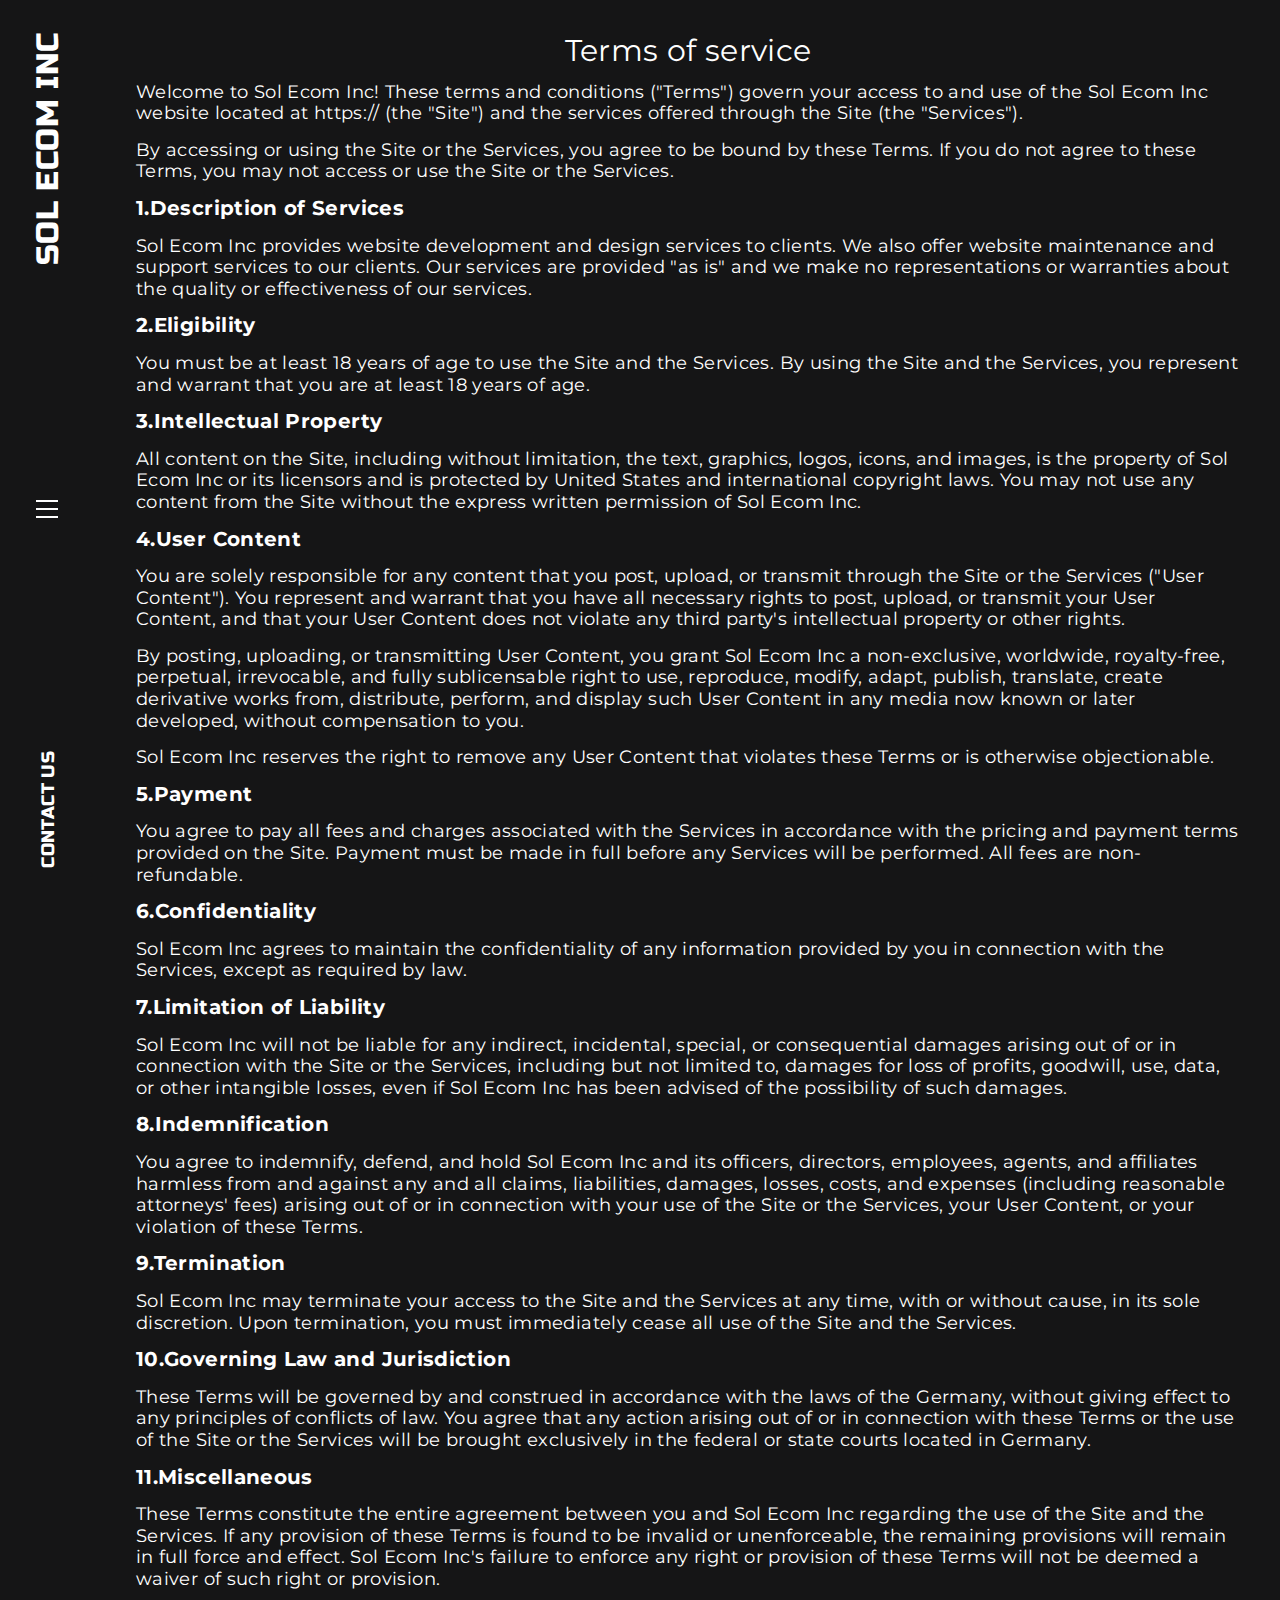
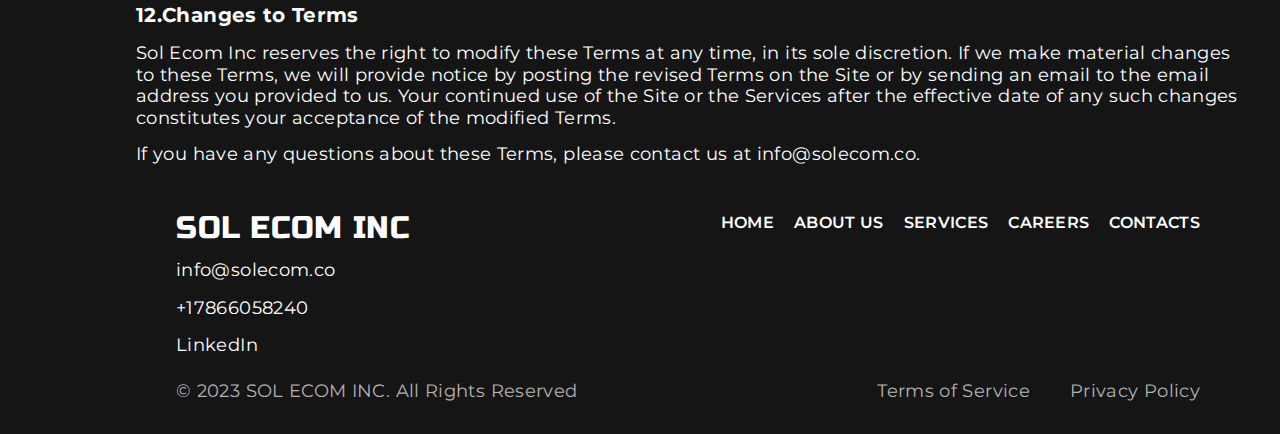
<file: terms-of-service.html>
<!DOCTYPE html>
<html lang="en">
  <head>
    <meta charset="UTF-8" />
    <meta http-equiv="X-UA-Compatible" content="IE=edge" />
    <meta name="viewport" content="width=device-width, initial-scale=1.0" />
    <link rel="preconnect" href="https://fonts.googleapis.com" />
    <link rel="preconnect" href="https://fonts.gstatic.com" crossorigin />
    <link
      rel="shortcut icon"
      href="img/icons/favicon.svg"
      type="image/x-icon" />
    <link
      href="https://fonts.googleapis.com/css2?family=Montserrat:wght@400;600;700&family=Russo+One&display=swap"
      rel="stylesheet" />
    <link rel="stylesheet" href="https://unpkg.com/aos@next/dist/aos.css" />
    <link rel="stylesheet" href="styles/fullpage.min.css" />
    <link rel="stylesheet" href="styles/style.css" />
    <title>SOL ECOM INC</title>
    <meta property="og:url" content="https://solecom.co/" />
    <meta property="og:type" content="website" />
    <meta
      property="og:title"
      content="SOL ECOM INC - ACCELERATING  GROWTH AT THE NEW INTERSECTION OF MEDIA" />
    <meta
      property="og:description"
      content="By accelerating the possibilities created when performance and brand building intersect, we maximise growth today whilst transforming tomorrow." />
    <meta property="og:image" content="https://solecom.co/img/icons/ogg.png" />
  </head>
  <body>
    <header class="header" id="header">
      <div class="header__content">
        <div class="header__logo">
          <a href="/" class="logo">SOL ECOM INC</a>
        </div>
        <button class="header__burger-btn" aria-label="burger-button">
          <span></span>
        </button>
        <div class="header__contact-us d-l">
          <a href="/contact-us">CONTACT US</a>
        </div>
      </div>
      <div class="header__burger-body">
        <div class="header__burger-body__content">
          <nav class="header__burger-body_list-wrapper">
            <ul class="header__burger-body_list">
              <li>
                <a href="/" class="header__burger-body_link h4-bold">HOME</a>
              </li>
              <li>
                <a href="/about-us" class="header__burger-body_link h4-bold"
                  >ABOUT US</a
                >
              </li>
              <li class="header__burger-body_li header__burger-body_li_arrow">
                <a href="/services" class="header__burger-body_link h4-bold"
                  >SERVICES</a
                >
                <div class="header__burger-body_arrow">
                  <svg
                    width="22"
                    height="12"
                    viewBox="0 0 22 12"
                    fill="none"
                    xmlns="http://www.w3.org/2000/svg"></svg>
                </div>
                <div class="header__burger-body_sub-list">
                  <div class="sub-list__content">
                    <div class="sub-list__body">
                      <nav>
                        <ul>
                          <li>
                            <a
                              href="/paid-media"
                              class="h4-semiBold-l h4-semiBold-s mb-24">
                              PAID MEDIA
                            </a>

                            <div class="sub-list__anchors">
                              <ul>
                                <li>
                                  <a
                                    href="/paid-media#paid-search"
                                    class="body">
                                    Paid Search
                                  </a>
                                </li>
                                <li>
                                  <a
                                    href="/paid-media#paid-social"
                                    class="body">
                                    Paid Social
                                  </a>
                                </li>
                                <li>
                                  <a
                                    href="/paid-media#performance-creative"
                                    class="body">
                                    Performance Creative
                                  </a>
                                </li>
                                <li>
                                  <a
                                    href="/paid-media#programmatic"
                                    class="body">
                                    Programmatic
                                  </a>
                                </li>
                              </ul>
                            </div>
                          </li>
                          <li>
                            <a
                              href="/earned-and-owned-media"
                              class="h4-semiBold-l h4-semiBold-s mb-24">
                              EARNED & OWNED MEDIA
                            </a>

                            <div class="sub-list__anchors">
                              <ul>
                                <li>
                                  <a
                                    href="/earned-and-owned-media#seo"
                                    class="body">
                                    SEO
                                  </a>
                                </li>
                                <li>
                                  <a
                                    href="/earned-and-owned-media#content-marketing"
                                    class="body">
                                    Content Marketing
                                  </a>
                                </li>
                                <li>
                                  <a
                                    href="/earned-and-owned-media#influencer-marketing"
                                    class="body">
                                    Influencer Marketing
                                  </a>
                                </li>
                                <li>
                                  <a
                                    href="/earned-and-owned-media#digital-experience"
                                    class="body">
                                    Digital Experience
                                  </a>
                                </li>
                                <li>
                                  <a
                                    href="/earned-and-owned-media#email-marketing"
                                    class="body">
                                    Email Marketing
                                  </a>
                                </li>
                              </ul>
                            </div>
                          </li>
                          <li>
                            <a
                              href="/digital-intelligence"
                              class="h4-semiBold-l h4-semiBold-s mb-24">
                              DIGITAL INTELLIGENCE
                            </a>

                            <div class="sub-list__anchors">
                              <ul>
                                <li>
                                  <a
                                    href="/digital-intelligence#reporting"
                                    class="body">
                                    Reporting & Data Visualization
                                  </a>
                                </li>
                                <li>
                                  <a
                                    href="/digital-intelligence#coversion-rate-optimization"
                                    class="body">
                                    Conversion Rate Optimization
                                  </a>
                                </li>
                                <li>
                                  <a
                                    href="/digital-intelligence#strategy"
                                    class="body">
                                    Strategy & Planning
                                  </a>
                                </li>
                              </ul>
                            </div>
                          </li>
                        </ul>
                      </nav>
                    </div>
                  </div>
                </div>
              </li>
              <li>
                <a href="/careers" class="header__burger-body_link h4-bold"
                  >CAREERS</a
                >
              </li>
              <li>
                <a href="/contact-us" class="header__burger-body_link h4-bold"
                  >CONTACTS</a
                >
              </li>
            </ul>
          </nav>
        </div>
      </div>
    </header>
    <main>
      <div class="terms-content">
        <div class="terms-container">
          <h2 class="terms__title">Terms of service</h2>
          <p>
            Welcome to Sol Ecom Inc! These terms and conditions ("Terms") govern
            your access to and use of the Sol Ecom Inc website located at
            <a href="https://">https://</a>
            (the "Site") and the services offered through the Site (the
            "Services").
          </p>
          <p>
            By accessing or using the Site or the Services, you agree to be
            bound by these Terms. If you do not agree to these Terms, you may
            not access or use the Site or the Services.
          </p>
          <ol>
            <li>
              <p><strong>1.Description of Services&nbsp;</strong></p>
            </li>
          </ol>
          <p>
            Sol Ecom Inc provides website development and design services to
            clients. We also offer website maintenance and support services to
            our clients. Our services are provided "as is" and we make no
            representations or warranties about the quality or effectiveness of
            our services.
          </p>
          <ol>
            <li>
              <p><strong>2.Eligibility&nbsp;</strong></p>
            </li>
          </ol>
          <p>
            You must be at least 18 years of age to use the Site and the
            Services. By using the Site and the Services, you represent and
            warrant that you are at least 18 years of age.
          </p>
          <ol>
            <li>
              <p><strong>3.Intellectual Property&nbsp;</strong></p>
            </li>
          </ol>
          <p>
            All content on the Site, including without limitation, the text,
            graphics, logos, icons, and images, is the property of Sol Ecom Inc
            or its licensors and is protected by United States and international
            copyright laws. You may not use any content from the Site without
            the express written permission of Sol Ecom Inc.
          </p>
          <ol>
            <li>
              <p><strong>4.User Content&nbsp;</strong></p>
            </li>
          </ol>
          <p>
            You are solely responsible for any content that you post, upload, or
            transmit through the Site or the Services ("User Content"). You
            represent and warrant that you have all necessary rights to post,
            upload, or transmit your User Content, and that your User Content
            does not violate any third party's intellectual property or other
            rights.
          </p>
          <p>
            By posting, uploading, or transmitting User Content, you grant Sol
            Ecom Inc a non-exclusive, worldwide, royalty-free, perpetual,
            irrevocable, and fully sublicensable right to use, reproduce,
            modify, adapt, publish, translate, create derivative works from,
            distribute, perform, and display such User Content in any media now
            known or later developed, without compensation to you.
          </p>
          <p>
            Sol Ecom Inc reserves the right to remove any User Content that
            violates these Terms or is otherwise objectionable.
          </p>
          <ol>
            <li>
              <p><strong>5.Payment&nbsp;</strong></p>
            </li>
          </ol>
          <p>
            You agree to pay all fees and charges associated with the Services
            in accordance with the pricing and payment terms provided on the
            Site. Payment must be made in full before any Services will be
            performed. All fees are non-refundable.
          </p>
          <ol>
            <li>
              <p><strong>6.Confidentiality&nbsp;</strong></p>
            </li>
          </ol>
          <p>
            Sol Ecom Inc agrees to maintain the confidentiality of any
            information provided by you in connection with the Services, except
            as required by law.
          </p>
          <ol>
            <li>
              <p><strong>7.Limitation of Liability&nbsp;</strong></p>
            </li>
          </ol>
          <p>
            Sol Ecom Inc will not be liable for any indirect, incidental,
            special, or consequential damages arising out of or in connection
            with the Site or the Services, including but not limited to, damages
            for loss of profits, goodwill, use, data, or other intangible
            losses, even if Sol Ecom Inc has been advised of the possibility of
            such damages.
          </p>
          <ol>
            <li>
              <p><strong>8.Indemnification&nbsp;</strong></p>
            </li>
          </ol>
          <p>
            You agree to indemnify, defend, and hold Sol Ecom Inc and its
            officers, directors, employees, agents, and affiliates harmless from
            and against any and all claims, liabilities, damages, losses, costs,
            and expenses (including reasonable attorneys' fees) arising out of
            or in connection with your use of the Site or the Services, your
            User Content, or your violation of these Terms.
          </p>
          <ol>
            <li>
              <p><strong>9.Termination&nbsp;</strong></p>
            </li>
          </ol>
          <p>
            Sol Ecom Inc may terminate your access to the Site and the Services
            at any time, with or without cause, in its sole discretion. Upon
            termination, you must immediately cease all use of the Site and the
            Services.
          </p>
          <ol>
            <li>
              <p><strong>10.Governing Law and Jurisdiction&nbsp;</strong></p>
            </li>
          </ol>
          <p>
            These Terms will be governed by and construed in accordance with the
            laws of the Germany, without giving effect to any principles of
            conflicts of law. You agree that any action arising out of or in
            connection with these Terms or the use of the Site or the Services
            will be brought exclusively in the federal or state courts located
            in Germany.
          </p>
          <ol>
            <li>
              <p><strong>11.Miscellaneous&nbsp;</strong></p>
            </li>
          </ol>
          <p>
            These Terms constitute the entire agreement between you and Sol Ecom
            Inc regarding the use of the Site and the Services. If any provision
            of these Terms is found to be invalid or unenforceable, the
            remaining provisions will remain in full force and effect. Sol Ecom
            Inc's failure to enforce any right or provision of these Terms will
            not be deemed a waiver of such right or provision.
          </p>
          <ol>
            <li>
              <p><strong>12.Changes to Terms&nbsp;</strong></p>
            </li>
          </ol>
          <p>
            Sol Ecom Inc reserves the right to modify these Terms at any time,
            in its sole discretion. If we make material changes to these Terms,
            we will provide notice by posting the revised Terms on the Site or
            by sending an email to the email address you provided to us. Your
            continued use of the Site or the Services after the effective date
            of any such changes constitutes your acceptance of the modified
            Terms.
          </p>
          <p>
            If you have any questions about these Terms, please contact us at
            <a href="mailto:info@solecom.co">info@solecom.co</a>.
          </p>
        </div>
      </div>
    </main>
    <footer class="section screen fp-auto-height footer">
      <div class="screen__content footer__content">
        <div class="footer__body">
          <div class="footer__contacts">
            <div class="footer_logo">
              <a href="/" class="logo">SOL ECOM INC</a>
            </div>
            <ul class="footer__contacts_list">
              <li>
                <a href="mailto:info@solecom.co" class="body"
                  >info@solecom.co</a
                >
              </li>
              <li>
                <a href="tel:+17866058240" class="body">+17866058240</a>
              </li>
              <li>
                <a href="#" class="body">LinkedIn</a>
              </li>
            </ul>
          </div>
          <div class="footer__nav">
            <ul class="footer__nav_list">
              <li>
                <a href="/" class="body-semiBold">HOME</a>
              </li>
              <li>
                <a href="/about-us" class="body-semiBold">ABOUT US</a>
              </li>
              <li>
                <a href="/services" class="body-semiBold">SERVICES</a>
              </li>
              <li>
                <a href="/careers" class="body-semiBold">CAREERS</a>
              </li>
              <li>
                <a href="/contact-us" class="body-semiBold">CONTACTS</a>
              </li>
            </ul>
          </div>
        </div>
        <div class="footer__footage">
          <div class="footer_reserved body">
            © 2023 SOL ECOM INC. All Rights Reserved
          </div>
          <div class="footer_terms body">
            <a href="/terms-of-service">Terms of Service</a>
            <a href="/privacy-policy">Privacy Policy</a>
          </div>
        </div>
      </div>
    </footer>
    <script src="./js/app.js"></script>
  </body>
</html>
</file>
<file: styles/style.css>
*{
	padding: 0;
	margin: 0;
	border: 0;
}
*,*:before,*:after{
	-moz-box-sizing: border-box;
	-webkit-box-sizing: border-box;
	box-sizing: border-box;
}
:focus,:active{outline: none;}
a:focus,a:active{outline: none;}
nav,footer,header,aside{display: block;}
html,body{
	height: 100%;
	width: 100%;
	font-size: 100%;
	line-height: 1;
	font-size: 14px;
	-ms-text-size-adjust: 100%;
	-moz-text-size-adjust: 100%;
	-webkit-text-size-adjust: 100%;
}
input,button,textarea{font-family:inherit; background: transparent; color: var(--input-color); font-size: inherit; line-height: inherit;}
input::-ms-clear{display: none;}
button{cursor: pointer; color: inherit; background: transparent;}
button::-moz-focus-inner {padding:0;border:0;}
a, a:visited{text-decoration: none;}
a:hover{text-decoration: none;}
ul li{list-style: none;}
img{vertical-align: top;}
h1,h2,h3,h4,h5,h6{font-size:inherit;font-weight: 400;}
input:-internal-autofill-selected {
  background-color: transparent !important;
}
input::-webkit-outer-spin-button,
input::-webkit-inner-spin-button {
  -webkit-appearance: none;
  margin: 0;
}
input[type=number] {
  appearance: textfield;
  -moz-appearance: textfield;
}
/*--------------------*/

/*---design-system---*/
:root {
  --black: #151516;
  --header-size: 80px;
  --input-color: #B4B2B2;
  --accent: #086211;
  --error: #FF7B7B;
  --sublist: #1E1E20;
  --burger-body-padding: 405px;
}
body {
  color: #fff;
  background: var(--black);
}

a {
  color: #fff;
  display: block;
  text-decoration: none;
}
.h1 {
  font-family: 'Russo One';
font-style: normal;
font-weight: 400;
font-size: 32px;
line-height: 120%;
 color: #fff;
 text-transform: uppercase;
}

.h2 {
  font-family: 'Montserrat';
font-style: normal;
font-weight: 400;
font-size: 29px;
line-height: 120%;
 color: #fff;;
}
.h3-bold, .h3-semiBold {
  font-family: 'Montserrat';
font-style: normal;
font-weight: 400;
font-size: 25px;
line-height: 120%;
 color: #fff;;
}
.h4-semiBold-s {
  font-family: 'Montserrat';
font-style: normal;
font-weight: 600;
font-size: 20px;
line-height: 120%;
color: #fff;;
}
.h4-bold {
  font-family: 'Montserrat';
font-style: normal;
font-weight: 700;
font-size: 20px;
line-height: 120%;
 color: #fff;;
}
.h5 {
  font-family: 'Montserrat';
font-style: normal;
font-weight: 400;
font-size: 14px;
line-height: 120%;
letter-spacing: 0.02em;
 color: #fff;;
}
.body {
  font-family: 'Montserrat';
font-style: normal;
font-weight: 400;
font-size: 18px;
line-height: 120%;
letter-spacing: 0.02em;
 color: #fff;;
}
.body-semiBold {
  font-family: 'Montserrat';
font-style: normal;
font-weight: 600;
font-size: 18px;
line-height: 120%;
letter-spacing: 0.02em;
 color: #fff;;
}
.body-bold {
  font-family: 'Montserrat';
font-style: normal;
font-weight: 700;
font-size: 18px;
line-height: 120%;
letter-spacing: 0.02em;
 color: #fff;;
}

.section-title {
  text-transform: uppercase;
  margin-bottom: 54px;
}
.mb-32 {
  margin-bottom: 32px;
}

.mb-24 {
margin-bottom: 24px;
}
.mb-16 {
  margin-bottom: 16px;
}
.mb-s-24 {
  margin-bottom: 24px;
}
.mb-s-28 {
  margin-bottom: 28px;
}
.mb-s-40 {
  margin-bottom: 40px;
}
.m-w-456, .screen__text_block.m-w-456 {
  max-width: 456px;
}
.btn {
  width: fit-content;
  border: 2px solid #FFFFFF;
  text-transform: uppercase;
  font-family: 'Montserrat';
font-style: normal;
font-weight: 600;
font-size: 18px;
line-height: 1;
background: transparent;
letter-spacing: 0.02em;
cursor: pointer;
position: relative;
}
.link, .btn {
  padding: 12px;
  transition: background-color ease .3s;
}
.btn.loading {
  background-color: rgba(255, 255, 255, 0.2);
  cursor:auto;
}
.btn span {
  pointer-events: none;
}
.btn.loading span{
  opacity: .3;
}
.btn .loader {
  content: "";
  position: absolute;
  width: 16px;
  height: 16px;
  top: 0;
  left: 0;
  right: 0;
  bottom: 0;
  margin: auto;
  border: 4px solid transparent;
  border-top-color: #ffffff;
  border-radius: 50%;
  animation: button-loading-spinner 1s ease infinite;
  display: none;
}
@keyframes button-loading-spinner {
  from {
      transform: rotate(0turn);
  }

  to {
      transform: rotate(1turn);
  }
}
.btn.loading .loader {
  display: block;
}
.d-s {
  display: block !important;
}
.d-l {
  display: none !important;
}

.mw-456 {
  max-width: 456px;
}

.margin-auto {
  margin: auto;
}
.d-none {
  display: none;
}
@media (min-width: 1024px) {
  .obj-pos-top-l {
    object-position: top;
  }
  .mb-l-0 {
    margin-bottom: 0;
  }
  .mb-s-40 {
    margin-bottom: 0;
  }
  .body-l {
    font-weight: 400;
    font-size: 18px;
  }
  .d-l {
    display: block !important;
  }
  .d-s {
    display: none !important;
  }

  :root {
    --header-size: 96px;
  --burger-body-padding: 500px;
  }
.h1 {
  font-size: 38px;
letter-spacing: 0.02em;
}
.h2 {
  font-size: 40px;
}
.h3-bold {
  font-weight: 700;
  font-size: 31px;
} 
.h3-semiBold  {
  font-family: 'Montserrat';
  font-style: normal;
  font-weight: 600;
  font-size: 31px;
  line-height: 120%;
   color: #fff;;
}

 .h4-semiBold-l {
  font-weight: 600;
  font-size: 23px;
}
.section-title {
  margin-bottom: 80px;
}
.mb-l-16 {
  margin-bottom: 16px;
}
.mb-l-32 {
  margin-bottom: 32px;
}

.mb-l-60 {
  margin-bottom: 60px;
}
}

@media (min-width: 1300px) {
.h1 {
  font-size: 52px;
}

}

/*---design-system---*/

.screen {
  padding-top: var(--header-size);
}
.screen__content {
  height: 100%;
   z-index: 2; 
   padding: 0 16px;
}
.screen__text {
  position: relative;
  align-items: center;
  z-index: 1;
  height: 100%;
  color: #fff;
  display: flex;
  flex-direction: column;
  justify-content: center;
}

.screen__text_block {
width: 100%;
max-width: 552px;
flex: 0 0 auto;
}

.section__what-we-do .screen__text_block {
flex: 0 1 auto;
} 

.screen__image {
  position: absolute;
  width: 100%;
  height: calc(100% - var(--header-size));
  bottom: 0;
  right: 0;
}

.screen__image video {
  width: 100%;
  height: 109%;
  object-fit: cover;
  position: relative;
    top: -27px;
}
.screen__image img{
  position: absolute;
  width: 100%;
  height: 100%;
  top: 0;
  left: 0;
  object-fit: cover;
}

.page__scroll {
position: absolute;
top: 0;
right: 0;
width: 4px;
height: 100%;
background-color: rgba(0, 0, 0, 0.2);
}

.page__drag-scroll {
position: absolute;
top: 0;
left: 0;
width: 100%;
background-color: rgba(0, 0, 0, 0.8);
cursor: pointer;
}

.screen.footer {
  padding-top: 0;
}


.what-we-do__wrapper {
  justify-content: center;
  max-width: 500px;
  gap: 24px;
  }
  .form__block_wrapper {
height: fit-content;
    overflow: hidden auto;
    padding: 10px 0 20px 0;
  } 
.what-we-do {
display: flex;
flex-direction: column;
gap: 8px;
}
.what-we-do__li {
  border-bottom: 2px solid #FFFFFF;
  max-width: 360px;
}

.header {
  position: fixed;
  width: 100%;
  top: 0;
  height: var(--header-size);
  z-index: 300;
  background: var(--black);
}

.header__content {
  position: relative;
  z-index: 1;
  padding: 0 16px;
  display: flex;
  flex-direction: row;
  align-items: center;
  justify-content: space-between;
  height: 100%;
  background: var(--black);
}

.header__logo .logo {
  line-height: var(--header-size);
}
.logo {
  font-family: 'Russo One';
  font-weight: 400;
  font-size: 23px;
}
.header__burger-btn {
  cursor: pointer;
  position: relative;
  display: block;
  height: 34px;
  padding: 1px;
  width: 34px;
  padding: 5px;
}

.header__burger-btn span,.header__burger-btn span:after,.header__burger-btn span:before {
  background: #fff;
  content: "";
  display: block;
  height: 2px;
  position: absolute;
  -webkit-transition: background .3s ease,top .3s ease .3s,-webkit-transform .3s ease;
  transition: background .3s ease,top .3s ease .3s,-webkit-transform .3s ease;
  -o-transition: background ease .3s,top ease .3s .3s,transform ease .3s;
  transition: background .3s ease,top .3s ease .3s,transform .3s ease;
  transition: background .3s ease,top .3s ease .3s,transform .3s ease,-webkit-transform .3s ease;
  width: 22px
}

.header__burger-btn span {
  top: 17px;
}
.header__burger-btn span:before {
  top: -8px
}

.header__burger-btn span:after {
  top: 8px
}


.header__burger-btn._active span {
  background-color: rgba(0,0,0,0)
}

.header__burger-btn._active span:before {
  -webkit-transform: rotate(45deg);
  -ms-transform: rotate(45deg);
  transform: rotate(45deg)
}

.header__burger-btn._active span:after {
  -webkit-transform: rotate(-45deg);
  -ms-transform: rotate(-45deg);
  transform: rotate(-45deg)
}

.header__burger-btn._active span:after,.header__burger-btn._active span:before {
  top: 0;
  -webkit-transition: top .3s ease,-webkit-transform .3s ease .3s;
  transition: top .3s ease,-webkit-transform .3s ease .3s;
  -o-transition: top ease .3s,transform ease .3s .3s;
  transition: top .3s ease,transform .3s ease .3s;
  transition: top .3s ease,transform .3s ease .3s,-webkit-transform .3s ease .3s
}
.header__burger-body {
  position: fixed;
  top: 0;
  left: 0;
  width: 100%;
  height: 100%;
  left: -100%;
  background: var(--black);
  transition: .5s  ease-in-out;
  overflow: auto;
  padding-top: var(--header-size);
}
.header__burger-body._active {
  left: 0;
} 

.header__burger-body__content {
  display: flex;
  flex-direction: column;
  height: 100%;
  align-items: center;
  padding-left: 20px;
  -webkit-transition: opacity .4s ease-in-out;
  -o-transition: opacity .4s ease-in-out;
  transition: opacity .4s ease-in-out;
  opacity: 0;
}
.header__burger-body__content._active {
  opacity: 1;
}
.header__burger-body_list-wrapper {
  display: flex;
  justify-content: center;
}
.header__burger-body_list {
  padding-top: 32px;
  display: flex;
  flex-direction: column;
  gap: 10px;
  align-items: stretch;
}

.header__burger-body_link {
  padding: 13px 0;
}

.header__burger-body_li_arrow {
  display: flex;
}

.header__burger-body_arrow {
  padding: 17px 37px;
  cursor: pointer;
}
.header__burger-body_arrow svg  {
  transition: transform .3s ease 0s;
  transform: rotate(180deg);
}
.header__burger-body_arrow.open svg {
  transform: rotate(0deg);
}
.header__burger-body_sub-list {
  width: 100%;
  position: absolute;
  top: var(--burger-body-padding);
  transition: all ease .4s;
  background: var(--sublist);
  overflow: hidden;
  left: 0;
  height: 0;
}

.header__burger-body_sub-list.open {
  height: calc(100% - var(--burger-body-padding));
}

.sub-list__content {
  height: 100%;
  padding: 32px 16px;
  display: flex;
  flex-direction: column;
  align-items: flex-start;
}
.sub-list__body {
  padding-bottom: 32px;
  width: 100%;
}
.sub-list__body nav > ul {
  display: flex;
 flex-flow: row wrap;
 justify-content: center;
 justify-items: flex-start;
  gap: 32px;
}
.sub-list__body nav > ul li {
  flex: 1 0 calc(50% - 16px);
  min-width: 280px;
}
.sub-list__anchors ul{
display: flex;
flex-direction: column;
gap: 16px;
}

.form {
  font-family: 'Montserrat';
font-style: normal;
font-weight: 400;
font-size: 18px;
line-height: 120%;
letter-spacing: 0.02em;
display: flex;
flex-direction: column;
gap: 10px;
color: var(--input-color)
}

.form__input input {
  border-bottom:  2px solid #FFFFFF;
  border-radius: 0;
  line-height: 1;
  width: 100%;
padding: 8px 0;
}
.form__input input.error {
  border-color: var(--error);
}
.form__message {
  font-size: 14px;
  color: var(--error);
  height: 0px;
  overflow: hidden;
  transition: all ease .3s;
}
.form__textarea {
  border-radius: 0;
  width: 100%;
  display: flex;
  flex-direction: column;
  gap: 8px;
  color: inherit;
  margin-bottom: 6px;
}
.form__textarea textarea{
border: 2px solid #FFFFFF;
padding: 8px;
}
.form__checkbox {
  height: 40px;
  position: relative;
  margin-right: -8px;
}
.form__checkbox label {
padding-left: 53px;
position: absolute;
z-index: 1;
letter-spacing: 0;
width: 100%;
height: 100%;
display: flex;
align-items: center;
cursor: pointer;
}
.checkbox__check {
  content: "";
  display: block;
  width: 40px;
  height: 40px;
  position: absolute;
  border: 1px solid #FFFFFF;
  left: 0;
  display: flex;
  justify-content: center;
  align-items: center;
}
.checkbox__check svg {
  display: none;

}
.form__checkbox input.error + .checkbox__check {
  border-color: var(--error);
}
.form__checkbox label.error {
  color: var(--error);
}
.form__checkbox input:checked + .checkbox__check svg{
  display: block;
}

.form__checkbox input {
  opacity: 0;
  position: absolute;
}

.footer__content {
  padding-top: 24px;
  padding-bottom: 24px;
}
.footer__body {
  display: flex;
  flex-direction: column;
  gap: 32px;
  margin-bottom: 32px;
}
 
.footer_logo {
margin-bottom: 16px;
}

.footer__contacts_list {
  display: flex;
  flex-direction: column;
  gap: 16px;

}

.footer__nav_list {
  display: flex;
flex-direction: column;
  gap: 24px;
}
.footer__footage {
  display: flex;
  flex-direction: column-reverse;
  gap: 16px;
 
}
.footer_reserved, .footer_terms a {
  color: var(--input-color);
}
.footer_terms {
display: flex;
justify-content: space-between;
}
.core-values {
  display: flex;
  flex-direction: column;
  gap: 32px;
}
.core-values__li {
  display: flex;
  flex-direction: column;
  gap: 4px;
}
.core-values__li h3 {
  text-transform: uppercase;
}
.cookies {
  position: fixed;
  z-index: 312;
  bottom: -100%;
  left: 0;
  width: 100%;
  background: var(--black);
  transition: all ease .5s;
}
.cookies.show {
  bottom: 0;
}
.cookies__body {
  padding: 16px;
  gap: 32px;
  display: flex;
  justify-content: space-between;
  align-items: center;
}

.careers__li article {
  padding-left: 12px;
  gap: 8px;
  display: flex;
  flex-direction: column;
  margin-top: 8px;
}
.careers__li span {
  font-size: 14px;
}
.careers__popup__li article {
  transition: all ease .3s;
  height: 0;
  overflow: hidden;
}
.careers__pop-up__link__wrapper article {
  padding-bottom: 10px;
}

.careers__link__wrapper {
  display: flex;
  justify-content: space-between;
  align-items: center;
  border-bottom: 2px solid #FFFFFF;
}
.careers__link__wrapper button {
  width: 100%;
  text-transform: uppercase;
}
.careers__link_svg-wrapper {
  flex-grow: 1;
  display: flex;
  justify-content: flex-end;
  padding: 19px 0;
}
.careers__link_svg-wrapper svg {
  pointer-events: none;
  transition: all ease .3s;
  transform: rotate(180deg);
}
.careers__link_svg-wrapper.open svg {
  transform: rotate(0deg);

}
.careers__link {
  text-align: left;
}

.careers-popup {
  position: absolute;
  z-index: 2;
  background: var(--black);
  left: 0;
  top: 0;
  right: 0;
  bottom: 0;
  padding-top: var(--header-size);
  transition: all ease .3s;
  opacity: 0;
  visibility: hidden;
  /* transform: rotateZ(180deg); */
  /* transform: scale(0); */
  /* display: none; */
}

.careers-popup.open {
  opacity: 1;
  visibility: visible;
  /* transform: rotateZ(0deg); */
  /* transform: scale(1); */
  /* display: block; */
}

.careers__body {
  padding: 26px 16px 100px 16px;
  position: relative;
  height: 100%;
  overflow-y: scroll;
}
.careers__close-btn {
  margin-left: auto;
  top: 25px;
  right: 20px;
  width: 25px;
  height: 25px;
  padding: 4px;
  display: flex;
  justify-content: center;
  align-items: center;
  position: absolute;
  z-index: 3;
  cursor: pointer;
}
.careers__close-btn::before, .careers__close-btn::after  {
content: "";
width: 100%;
height: 10%;
background: #fff;
position: absolute;
}

.careers__close-btn::before {
transform: rotate(45deg);
}
.careers__close-btn::after {
  transform: rotate(-45deg);

}
.careers__left-side h3{
  padding-right: 30px;
  text-align: center;
}
.careers__left-side > ul {
  display: flex;
  flex-direction: column;
  gap: 10px;
}

.careers__li {
  transition: all ease .3s;
}

.careers__popup__li.open {
  background-color: var(--sublist);
}

.careers__pop-up__link__wrapper .careers__link:hover  {
  background: transparent;
}

.careers__pop-up__applyBtn {
  background: var(--black);
  position: fixed;
  bottom: 32px;
  right: 16px;
}
.careers__li__job_desc ul li{
  position: relative;
}
.careers__li__job_desc ul li::before {
  content: "";
  display: block;
  position: absolute;
  width: 2px;
  height: 2px;
  border-radius: 50%;
  background: #fff;
  left: -8px;
  top: 7px;
}
.careers__pop-up__link__wrapper {
  position: relative;

}

.careers__pop-up__link__wrapper .careers__link_svg-wrapper {
  width: 100%;
  position: absolute;
}
.careers__apply-form {
  position: absolute;
  top: 0;
  left: 0;
  bottom: 0;
  right: 0;
  z-index: 2;
  background: var(--black);
  transition: all ease .3s;
  opacity: 0;
  visibility: hidden;
}
.careers__apply-form.open {
  opacity: 1;
  visibility: visible;
}
.careers__apply-form__back-btn {
  position: absolute;
  top: 20px;
  left: 10px;
  padding: 10px;
  display: flex;
justify-content: center;
align-items: center;
cursor: pointer;
}
.careers__apply-form__back-btn svg {
  transform: rotate(-90deg);
  flex-shrink: 0;
  
}
.careers__apply-form__body {
  padding: 20px 16px 32px 16px;
  height: calc(100% - var(--header-size));
  display: flex;
  flex-direction: column;
  position: fixed;
  width: 100%;
  background: var(--black);
}
.careers__apply-form__body form {
  gap: 24px;
}
.careers__apply-form__body h3 {
  text-align: center;
  margin-bottom: 24px;
}
.careers__pop-up__sendBtn {
  margin-top: auto;
  margin-left: auto;
}
.paid-media__list {
display: flex;
flex-direction: column;
gap: 6px;
}
.paid-media__list li {
  padding-left: 15px;
  background: url("/img/icons/list-disc.svg") left 3px no-repeat;
}

@media (min-width: 1024px) {
  .paid-media__list {
    gap: 8px;
  }
.careers-popup{
padding-top: 0;
background: transparent;
padding-left: var(--header-size);
align-items: center;
justify-content: center;
display: flex;
}

.careers__body {
  background: linear-gradient(to right, var(--black) 50%, var(--sublist) 50%); 
  max-width: 1128px;
  max-height: 600px;
  overflow: hidden auto;
  display: flex;
  padding: 60px 40px;
  -ms-overflow-style: none;  /* IE and Edge */
scrollbar-width: none;  /* Firefox */
}

.careers__left-side {
  flex-basis: 50%;
  padding-right: 40px;
}
.careers__left-side h3{
  padding-right: 0px;
  text-align: left;
}
.careers__close-btn {
  top: 20px;
  right: 20px
}
.careers__right-side {
  flex-basis: 50%;
  overflow: hidden;
}
.careers__right-side__content {
  padding-left: 40px;
}

.careers__li article {
  margin-top: 10px !important;
  height: auto;
}
.careers__li span {
  font-size: 18px;
}
.careers__popup__li {
  width: fit-content;
}

.careers__popup__li:hover {
background: var(--sublist);
}

.careers__pop-up__link__wrapper {
  /* position: relative; */
  width: fit-content;
  /* min-width: 360px */
  min-width: 400px
}
.careers__link_svg-wrapper {
  padding-right: 15px;
}
.triggerOpenFullJobDecsriptin + .careers__link_svg-wrapper {
  display: none;
 }
.careers__pop-up__link__wrapper svg {
  transform: rotate(90deg);
}
.careers__pop-up__link__wrapper .careers__link_svg-wrapper.open svg {
  transform: rotate(270deg);
}

.careers__pop-up__applyBtn {
  position: absolute;
  bottom: 40px;
  left: 40px;
}
.careers__li__job_desc ul li::before {
  width: 3px;
  height: 3px;
}
.careers__li__job_desc {
  transition: all ease .3s;
  transform: translateX(calc(-100% - 40px));
}
.careers__li__job_desc.open {
  transform: translateX(0px);

}
.careers__body::-webkit-scrollbar {
  display: none;
}

.careers_text_block .what-we-do {
  gap: 32px;
}
.careers__apply-form__body{
  padding-top: 60px;
  display: block;
  position: static;
  height: 100%;
}
.careers__apply-form__body form {
  max-width: 360px;
  margin: auto;
}
.careers__pop-up__sendBtn {
  display: block;
margin: 56px auto 0px auto;
}
}

.terms-content {
padding-top: var(--header-size);
}

.terms-container {
  max-width: 1128px;
  padding: 0 12px;
  margin-left: auto;
  margin-right: auto;
}
.terms-content {
font-size: 18px;
font-family: 'Montserrat';
line-height: 120%;
letter-spacing: 0.36px;
}
.terms__title {
font-size: 30px;
margin-bottom: 20px;
text-align: center;
}
.terms-content p {
  margin-bottom: 15px;
}
.terms-content a {
  display: inline;
}
.terms-content strong {
  font-size: 20px;
}
.terms-content ol {
  list-style: none;
}
@media (min-width: 1024px) {
  .terms-content {
    padding-top: 0;
    padding-left: var(--header-size);
    }
    .terms-content {
      padding-top: 40px;
    }
    
  .link:hover, .btn:hover {
    background-color: rgba(255, 255, 255, 0.2);
  }
  .header__logo .logo{
    width: 96px;
    writing-mode: vertical-rl;
    transform: rotate(-180deg);
    line-height: var(--header-size);
    padding-bottom: 32px;
  }
  .logo {
    font-family: 'Russo One';
    letter-spacing: 0.02em;
    font-weight: 400;
    font-size: 31px;
  }
  .header__contact-us {
    letter-spacing: 0.02em;
    width: 96px;
    font-family: 'Russo One';
    font-weight: 400;
    font-size: 18px;
    writing-mode: vertical-rl;
    transform: rotate(-180deg);
    line-height: var(--header-size);
    padding-top: 32px;
  }
  .header__burger-btn {
    padding-top: 0;
  }
  .header__content {
  flex-direction: column;
    padding: 0;
  }
  .header__burger-body {
  padding-top: 0;
  padding-left: var(--header-size);
    
  }
  .header__burger-body__content {
    flex-direction: row;
    padding-left: 109px;
  }
  .sub-list__content {
    padding: 0px 10px 0px 70px;
  }
  .sub-list__body nav > ul {
flex-flow: column nowrap;  
}
.sub-list__body nav > ul li {
  min-width: 0;
}
.sub-list__anchors ul {
  flex-flow: row wrap;
}
  .header {
    width: var(--header-size);
    left: 0;
    top: 0;
    height: 100%;
  }

  .screen {
    padding-left: var(--header-size);
    padding-top: 0;

  }
   .screen__content {
    max-width: 1344px;
    margin-left: auto;
    margin-right: auto;
    width: 100%;
    padding: 0px 80px;
  } 

  .screen__text {
    justify-content: flex-start;
  gap: 0;
  flex-direction: row;
  }
  .screen__text_block {
  flex: 0 0 50%;
  }
  .section__what-we-do .screen__text_block {
    flex: 0 1 auto;
    } 

  .what-we-do__wrapper {
    gap: 70px;
max-width: 100%;
justify-content: space-between;
  }
  .header__burger-body_sub-list {
  width: 0;
  top: 0;
  left: var(--burger-body-padding);
  height: 100%;

  }
  .header__burger-body_li_arrow:hover .header__burger-body_sub-list {
    width: calc(100% - var(--burger-body-padding))
  }

  .header__burger-body_arrow svg  {
    transform: rotate(90deg);
  }
  .header__burger-body_arrow:hover svg {
    transform: rotate(270deg);
  }
  .screen__image {
    position: absolute;
    width: calc(100% - var(--header-size));
    height: 100%;
    top: 0;
    right: 0;
  }
  .sub-list__content {
    justify-content: center;
  }

  .footer__body {
flex-direction: row;
justify-content: space-between;
margin-bottom: 24px;

  }
.footer__nav_list {
flex-direction: row;
gap: 40px;
} 
.screen__content.footer__content {
  padding-top: 32px;
  padding-bottom: 32px;
}
.footer__footage {
  flex-direction: row;
  align-items: flex-end;
  justify-content: space-between;
}
.footer_terms {
gap: 40px;
}
.cookies {
  padding-left: var(--header-size);

}
.cookies__body {
  padding: 32px;
}
.sub-list__body {
  min-width: 487px
}
.core-values__li {
  gap: 8px;
}
}

@media (min-width: 1300px) {
  .screen__content {
    padding: 0px 108px;
}

.what-we-do__wrapper {
  gap: 150px;
}
.what-we-do {
  padding-right: 96px;
}
.sub-list__content {
  padding: 0px 180px 0px 120px;
}
.sub-list__body {
  min-width: 640px
}
}

@media (min-width: 1440px) {
  .what-we-do__wrapper {
    gap: 216px;
  }
}

@media (min-width: 1024px) and (max-width: 1300px ) {
  .body-semiBold {
    font-size: 16px;
  }
  .footer__nav_list {
    gap: 20px;
    } 
}

@media (max-height: 700px) and (max-width: 1024px ) {

  .body, .body-bold {
    font-size: 16px;
  }
  .btn, .what-we-do__link {
    padding: 8px 12px;
  }
}

/* #region
services
*/


.services__link__wrapper {
  display: flex;
  position: relative;
  padding-right: 40px;
}
.services__link__wrapper a {
  z-index: 1;
}
.services__link__wrapper > div {
  text-transform: uppercase;
}
.services__link_svg-wrapper {
  flex-grow: 1;
  display: flex;
  justify-content: flex-end;
  align-items: center;
  padding-right: 9px;
  position: absolute;
  top: 0;
  bottom: 0;
  right: 0;
  left: 0;
}
.services__link_svg-wrapper svg {
  pointer-events: none;
  transition: all ease .3s;
transform: rotate(180deg);
}
.services__link__wrapper.open .services__link_svg-wrapper svg {
transform: rotate(0deg);
}
.services__link {
  padding-left: 0;
}

.services__link__desc {
  display: grid;
    grid-template-rows: 0fr;
    transition: all ease .3s;
}
.services__link__wrapper.open + .services__link__desc {
grid-template-rows: 1fr;
}

.services__link__desc ul, .services__link__desc p {
  overflow: hidden;
}
.services__link__desc a {
  padding: 4px 0;
  transition: all ease .3s;
}
.services__link__desc a:hover {
  background: rgba(255, 255, 255, 0.2);
}
.services__link__desc.services__link__desc__text {
  padding-left: 0;
}
.services__link__wrapper.open + .services__link__desc.services__link__desc__text {
  margin-top: 8px;

}
.services__list.what-we-do {
  gap: 16px;
}
@media (min-width: 1024px) {
  .services__list.what-we-do {
    gap: 32px;
    padding-right: 0;
  }
  .services__link {
    width: 100%;
    border-bottom: 2px solid #FFFFFF;
    padding-left: 12px;
}
  
  .services__link_svg-wrapper {
    display: none;
  }
  
  .services__link__desc {
height: auto;
margin-top: 10px;
  padding-left: 12px;
}

.services__li .services__link__wrapper + .services__link__desc {
  grid-template-rows: 1fr;

}

}
/* #endregion
services end
*/



/* 
#region animation 
*/

[data-aos=custom-fade-up] {
  opacity: 0;
  -webkit-transition-property: opacity,-webkit-transform;
  transition-property: opacity,-webkit-transform;
  -o-transition-property: transform,opacity;
  transition-property: transform,opacity;
  transition-property: transform,opacity,-webkit-transform;
  -webkit-transform: translate3d(0,45px,0);
  transform: translate3d(0,45px,0);
  -webkit-transition: opacity 1s cubic-bezier(.6,0,.2,1),-webkit-transform 1s cubic-bezier(.6,0,.2,1);
  transition: opacity 1s cubic-bezier(.6,0,.2,1),-webkit-transform 1s cubic-bezier(.6,0,.2,1);
  -o-transition: opacity 1s cubic-bezier(.6,0,.2,1),transform 1s cubic-bezier(.6,0,.2,1);
  transition: opacity 1s cubic-bezier(.6,0,.2,1),transform 1s cubic-bezier(.6,0,.2,1);
  transition: opacity 1s cubic-bezier(.6,0,.2,1),transform 1s cubic-bezier(.6,0,.2,1),-webkit-transform 1s cubic-bezier(.6,0,.2,1)
}

[data-aos=custom-fade-up].aos-animate {
  opacity: 1;
  -webkit-transform: translateZ(0);
  transform: translateZ(0)
}

[data-aos=custom-animation-up] {
  opacity: 0;
  -webkit-transition-property: opacity,-webkit-transform;
  transition-property: opacity,-webkit-transform;
  -o-transition-property: transform,opacity;
  transition-property: transform,opacity;
  transition-property: transform,opacity,-webkit-transform;
  -webkit-transform: translate3d(0,45px,0);
  transform: translate3d(0,45px,0);
  -webkit-transition: opacity 1s cubic-bezier(.6,0,.2,1),-webkit-transform 1s cubic-bezier(.6,0,.2,1);
  transition: opacity 1s cubic-bezier(.6,0,.2,1),-webkit-transform 1s cubic-bezier(.6,0,.2,1);
  -o-transition: opacity 1s cubic-bezier(.6,0,.2,1),transform 1s cubic-bezier(.6,0,.2,1);
  transition: opacity 1s cubic-bezier(.6,0,.2,1),transform 1s cubic-bezier(.6,0,.2,1);
  transition: opacity 1s cubic-bezier(.6,0,.2,1),transform 1s cubic-bezier(.6,0,.2,1),-webkit-transform 1s cubic-bezier(.6,0,.2,1)
}

[data-aos=custom-animation-up].aos-animate {
  opacity: 1;
  -webkit-transform: translateZ(0);
  transform: translateZ(0)
}
/* 
#endregion animation 
*/

@media (max-width: 1024px) {
  #fp-nav  {
    display: none !important;
  }
}

#fp-nav ul li a span {
  background: #B4B2B2;
  opacity: 0.3
}
#fp-nav ul li a.active span {
  background: #FFFFFF;
  opacity: 0.4;
  height: 8px;
  width: 8px
}

#fp-nav.fp-right {
transform: none;
top: unset;
bottom: 40px;
right: 40px;
}

.modal-thanks-outer {
  position: fixed;
  left: 0;
  top: 0;
  right: 0;
  bottom: 0;
  z-index: 1000;
  display: flex;
  justify-content: center;
  align-items: center;
  padding: 16px 16px 16px 16px;
  opacity: 0;
  visibility: hidden;
  transition: all ease .3s;
}
.modal-thanks-outer.show {
  opacity: 1;
  visibility: visible;
}
.modal-thanks-bg {
position: absolute;
width: 100%;
height: 100%;
background: #fff;
opacity: 0.15;
}
.modal-thanks-inner {
  position: relative;
  padding: 50px 20px;
  background: var(--black);
max-width: 480px;
text-align: center;
margin-top: var(--header-size);
}

.modal-close-btn {
  margin-left: auto;
  top: 25px;
  right: 20px;
  width: 25px;
  height: 25px;
  padding: 4px;
  display: flex;
  justify-content: center;
  align-items: center;
  position: absolute;
  z-index: 3;
  cursor: pointer;
}
.modal-close-btn::before, .modal-close-btn::after  {
content: "";
width: 100%;
height: 10%;
background: #fff;
position: absolute;
}

.modal-close-btn::before {
transform: rotate(45deg);
}
.modal-close-btn::after {
  transform: rotate(-45deg);

}
.modal-thanks-icon {
  width: 42px;
  height: 42px;
  margin-left: auto;
  margin-right: auto;
  background: url(/img/icons/modal-success-icon.svg) no-repeat center;
  margin-bottom: 16px;
  opacity: 0.8;
}

.modal-thanks-outer.error .modal-thanks-icon {
  background: url(/img/icons/modal-error-icon.svg) no-repeat center;
}

.modal-thanks-title {
  font-size: 31px;
  letter-spacing: 0.36px;
  margin-bottom: 16px;
}
.modal-thanks-desc {
  letter-spacing: 0.46px;
}

@media (min-width: 1024px) {

  .modal-thanks-inner {
    padding: 60px;
margin-top: 0;
  margin-left: var(--header-size);
  }

  .modal-thanks-icon {
  margin-bottom: 32px;
}

  
}
</file>
